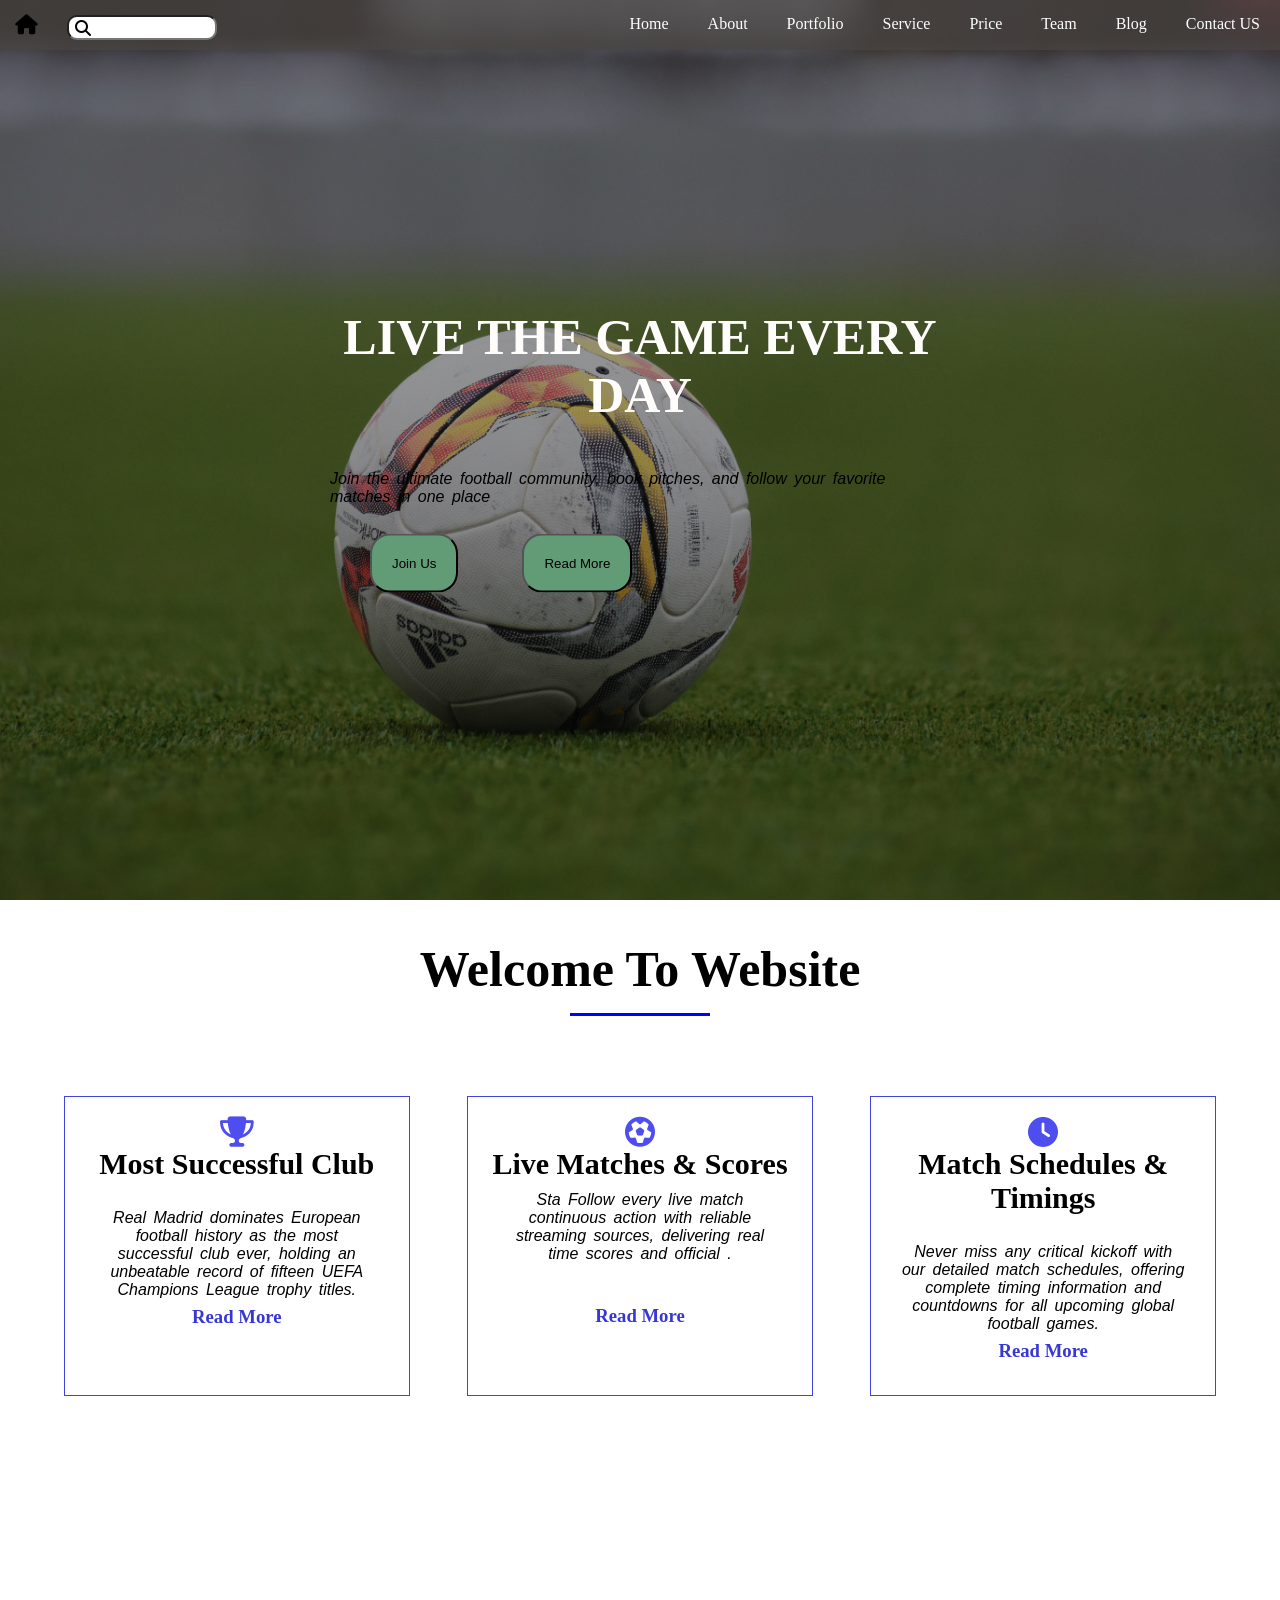
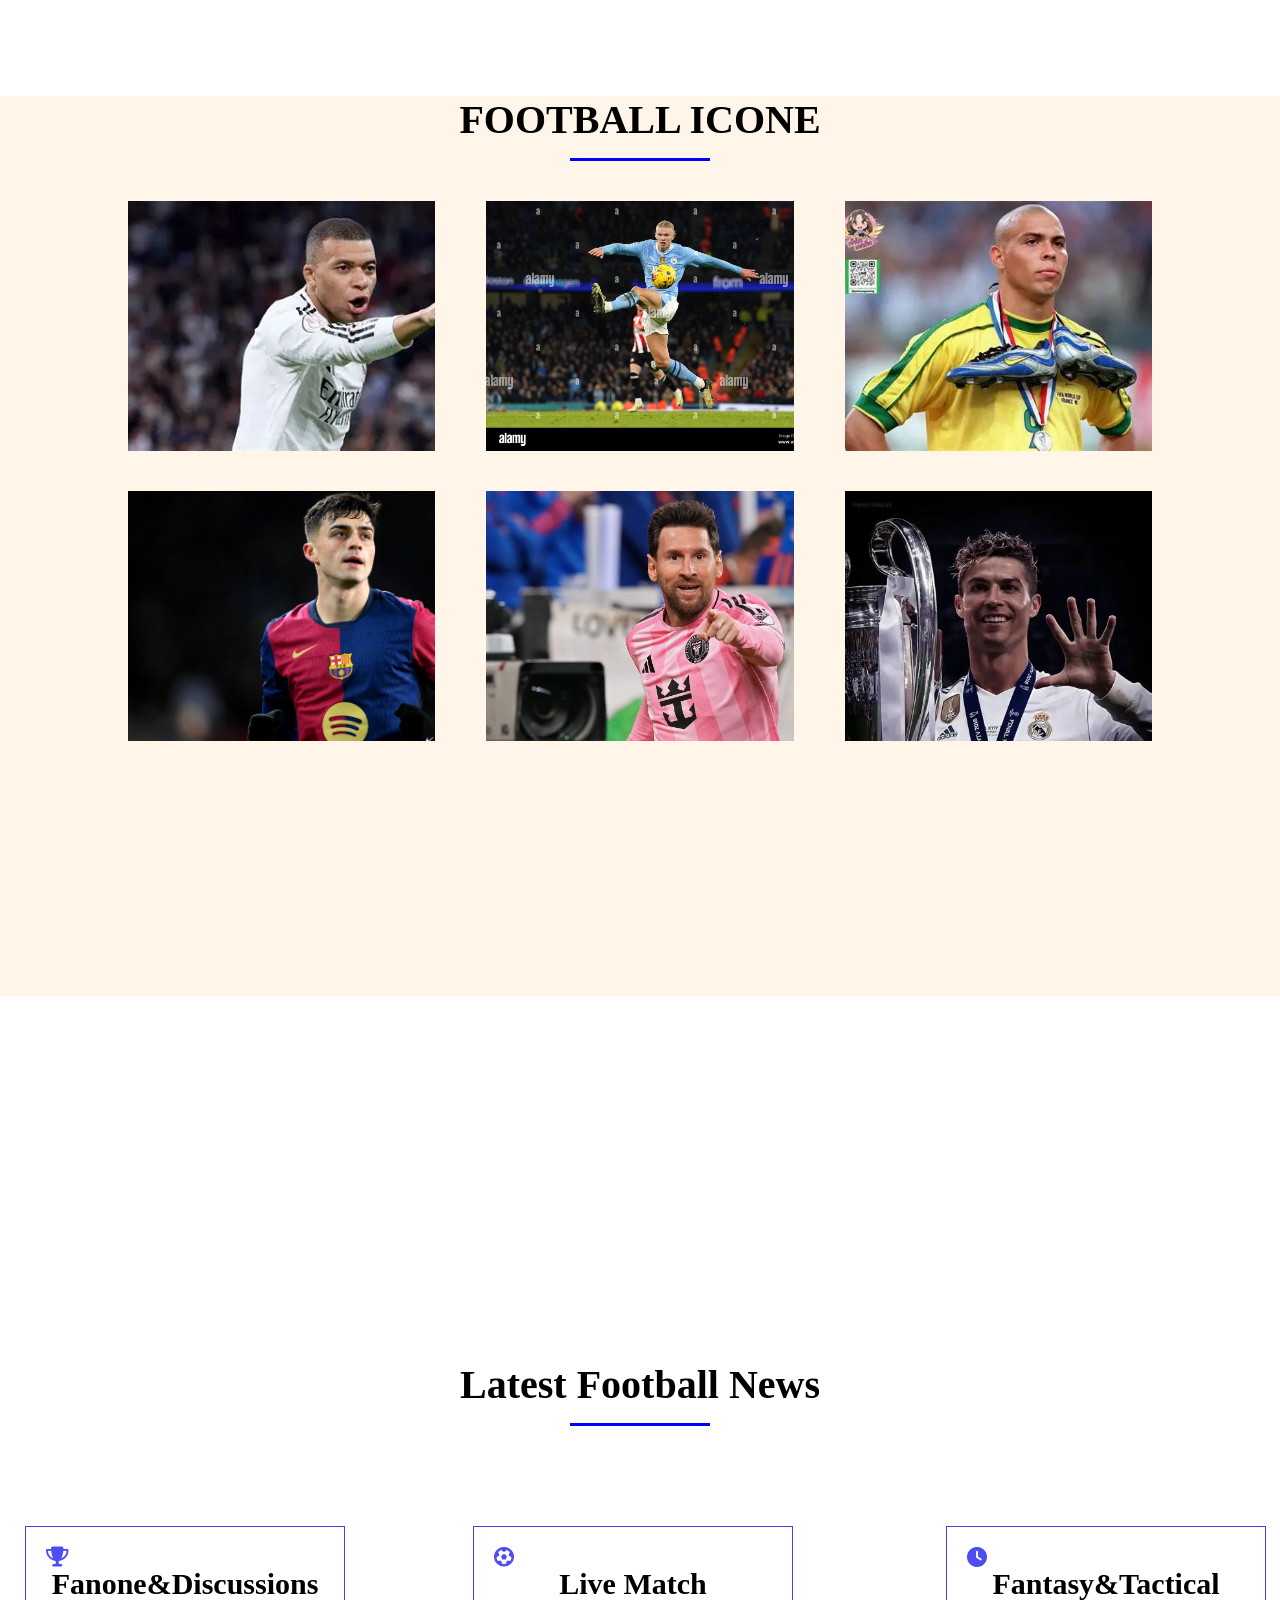
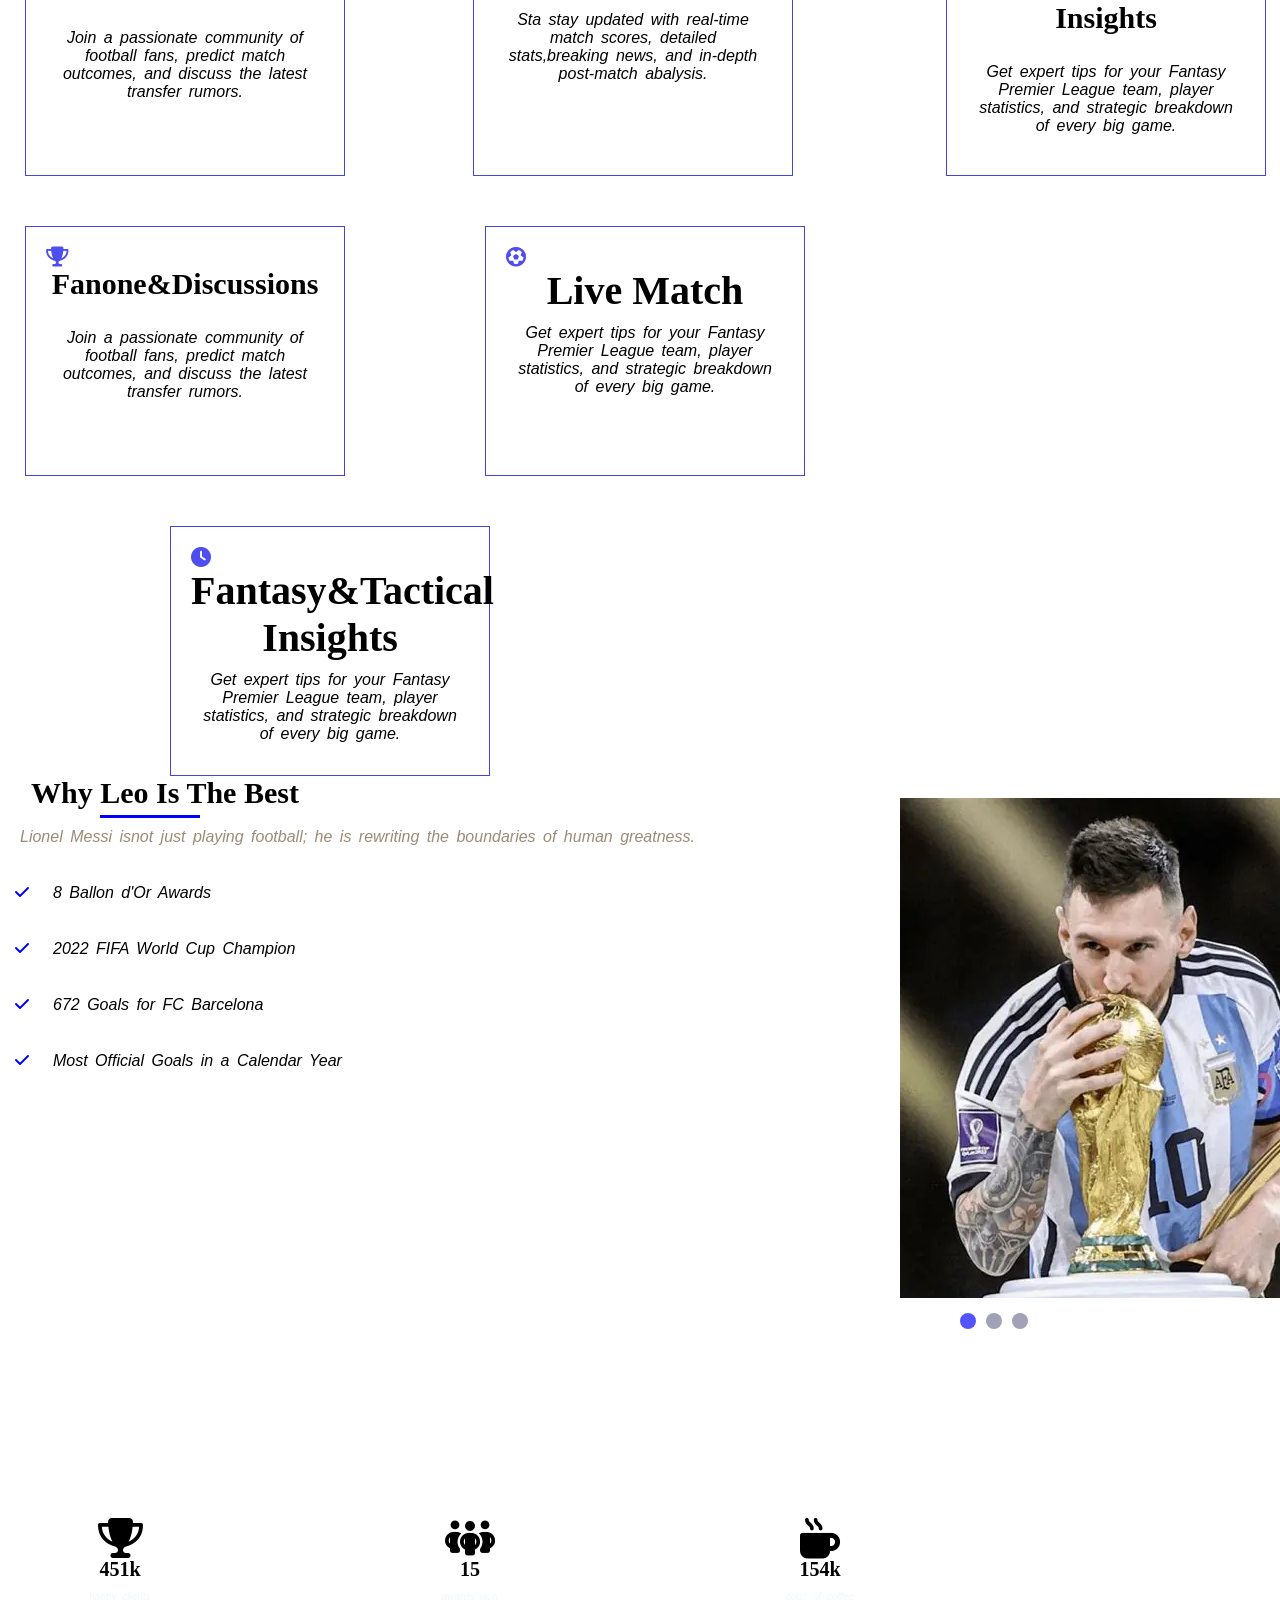
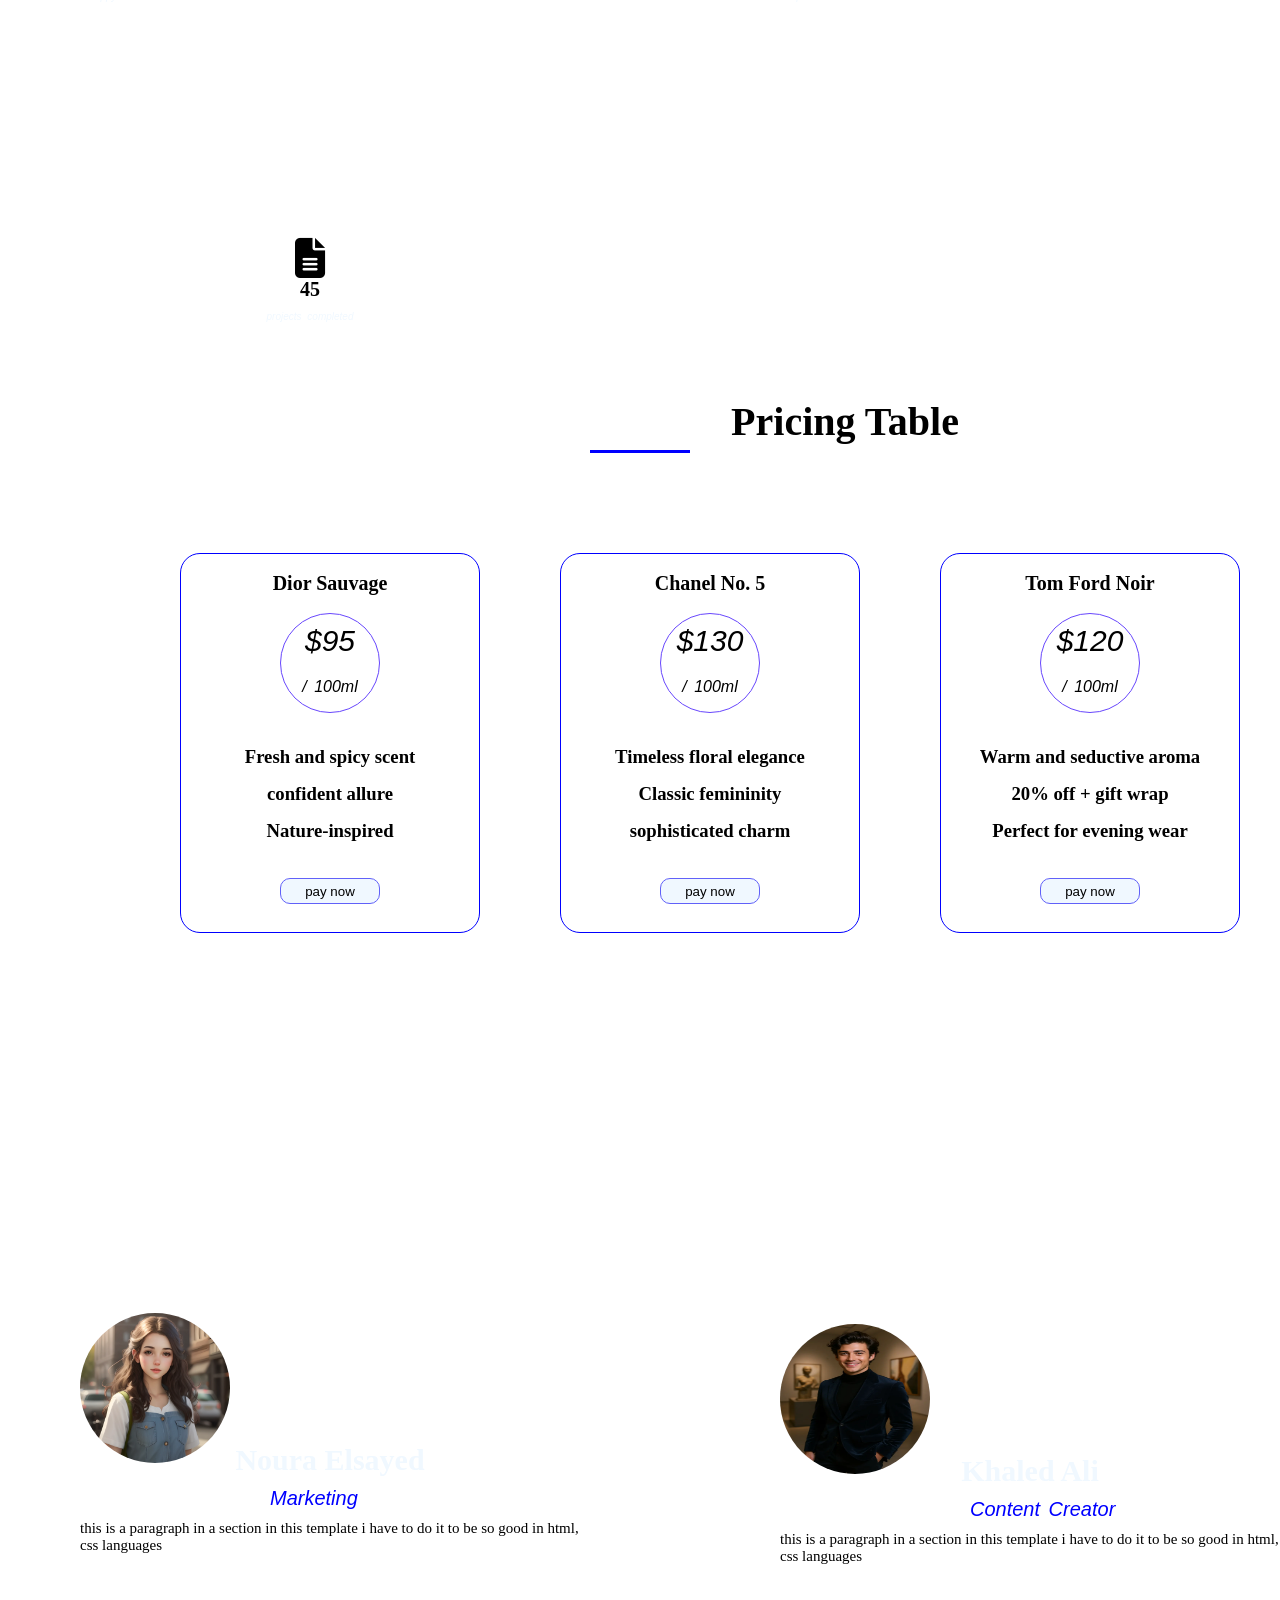
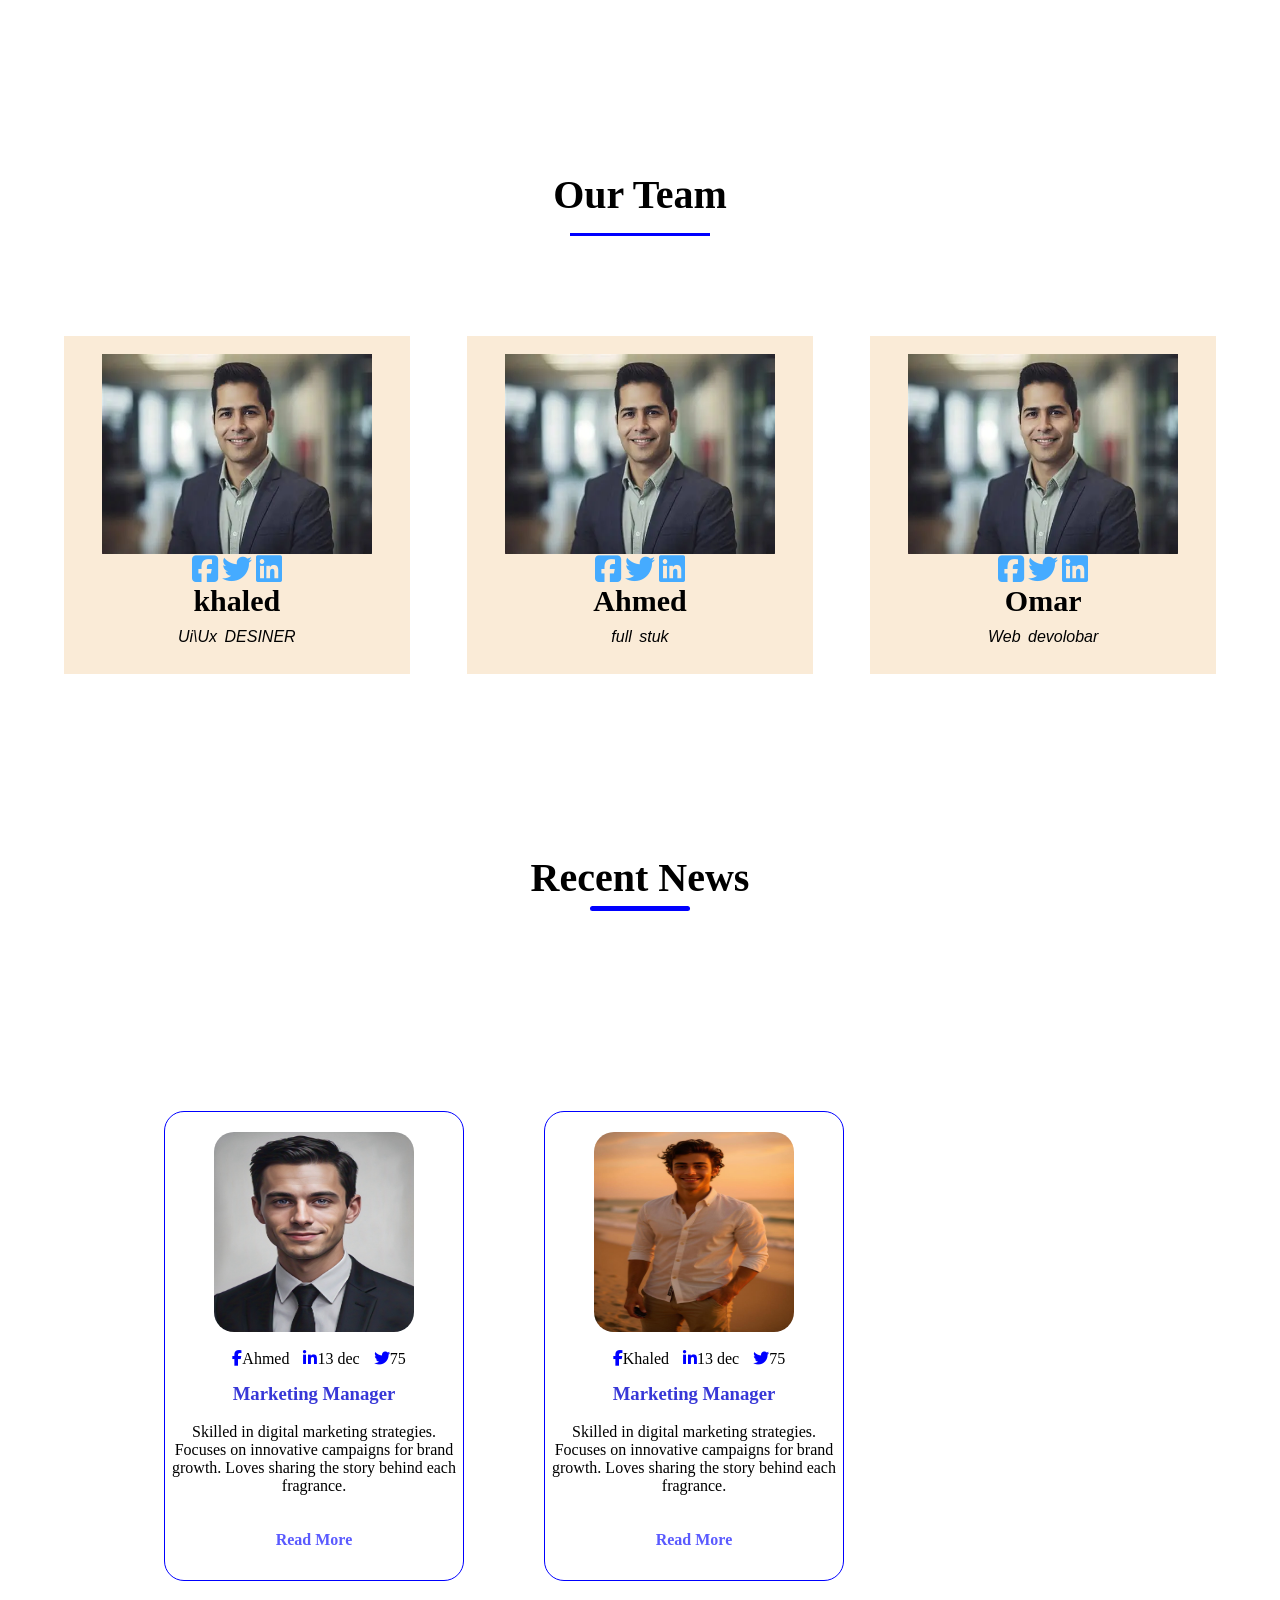
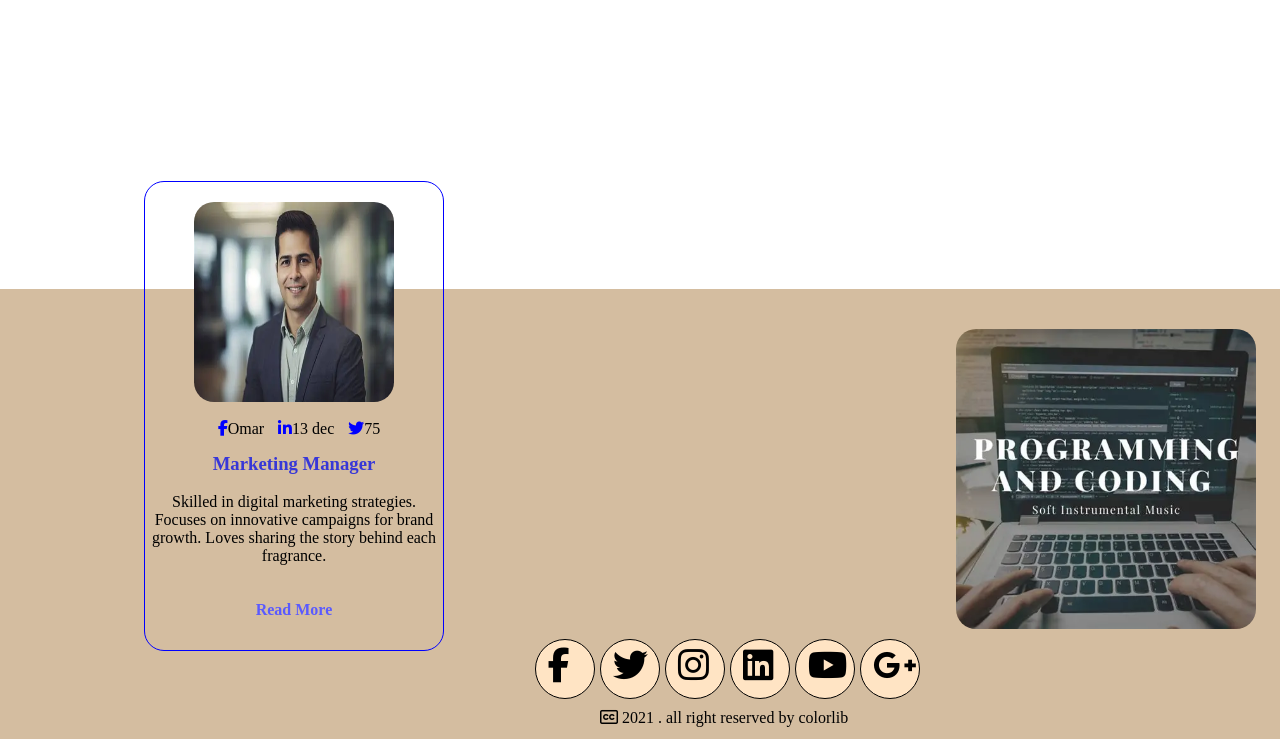
<file: index.html>
<html>
<head>
<title>project1</title>
<link rel="stylesheet" href="css/style.css">
<link rel="stylesheet" href="css/all.css">
<meta charset="UTF-8">
</head>
<body>
<div class="main-sec">
      <div class="main-overlay">
      </div><!-- overlay -->
<div class="title-main-sec">
  <h2 class="head1-main" >LIVE THE GAME EVERY DAY</h2>
  <br><br>
  <p>Join the ultimate football community, book pitches, and follow your favorite matches in one place</p>
  <br>
  <button class="btn1">Join Us </button> 
  <button class="btn1" id="Btn" > Read More</button>
</div><!-- title-main-sec -->
<div class="header">
  <div class="main-icone">
    <i class="fa-solid fa-house"  id="home"></i>
     <i class="fa-solid fa-magnifying-glass"   id="search" ></i>
      <input type="text">  
   </div><!-- main-icone -->
<div class="link">
<ul class="list">
      <li> <a href="">Home</a>  </li>
      <li> <a href="">About</a> </li>
      <li> <a href="">Portfolio</a> </li>
      <li> <a href="">Service</a> </li>
      <li> <a href="">Price</a> </li>
      <li> <a href="">Team</a> </li>
      <li class="blog-btn"> <a href="">Blog</a>
     <div class="blog-list">
      <ul class="blog">
        <li> <a href="" class="a1">Seents History</a >
        </li>
        <li>
          <a href="" class="a2">ingerdients</a >
        </li>
        <li>
          <a href="" class="a3"> Celebrity</a >
        </li>
      </ul>
    </div><!-- blog-list -->
       </li>
      <li> <a href="">Contact US</a> </li>
 </ul>
 </div><!-- link -->
 </div><!-- header -->
 </div><!-- main-sec-->
  <!-- /////////////////////////////////////////////////////// -->
 <h2 class="head-sec2">Welcome to website</h2>
 <div class="line"></div>
<div class="sec2">
 <div class="contenar-sec2">
    <div class="parent-sec2">
  <div class="cont-sec2">
      <div class="icone-sec2">
 <i class="fa-solid fa-trophy"></i>
      </div><!-- icone-sec2 -->
      <div class="part1-titel-sec2">
  <h2 class="part1-title">
  Most Successful Club
 </h2>
      </div><!-- part1-titlel-sec2 -->
      <br>
 <div class="info-sec2">
 <p>Real Madrid dominates European football history as the most successful club ever, holding an unbeatable record of fifteen UEFA Champions League trophy titles.</p>
 <h3>Read More</h3>
 </div><!--info-sec2-->
 </div><!-- cont-sec2 -->
    <!-- \\\\\\\\\\\\\\\\\\\\\\\\\\\\\\\\\\\\\\\\\\\\\\\\\\\\\\ -->
  <div class="cont-sec2"   id="cont2-sec2" >
      <div class="icone-sec2">
  <i class="fa-solid fa-futbol"></i>
      </div><!-- icone-sec2 -->
      <div class="part1-titel-sec2">
  <h2 class="part1-title">
  Live Matches & Scores
  </h2>
      </div><!-- part1-titlel-sec2 -->
 <div class="info-sec2">
   <p>Sta
   Follow every live match continuous action with reliable streaming sources, delivering real time scores and official .
   </p>
   <h3 class="header-sec2-div2">Read More</h3>
  </div><!--info-sec2-->
   </div><!-- cont-sec2--> 
</div><!-- sec2 -->
  <!-- \\\\\\\\\\\\\\\\\\\\\\\\\\\\\\\\\\\\\\\\\\\\\\\\\\\\\\\ -->
   <div class="cont-sec2">
      <div class="icone-sec2">
     <i class="fa-solid fa-clock"></i>
      </div><!-- icone-sec2 -->
      <div class="part1-titel-sec2">
        <h2 class="part1-title">
  Match Schedules & Timings
  </h2>
      </div><!-- part1-titlel-sec2 -->
      <br>
  <div class="info-sec2">
    <p>Never miss any critical kickoff with our detailed match schedules, offering complete timing information and countdowns for all upcoming global football games.</p>
  <h3>Read More</h3>
  </div><!--info-sec2-->
  </div><!-- cont-sec2 -->
</div><!-- contenar-sec2 -->
 <!-- \\\\\\\\\\\\\\\\\\\\\\\\\\\\\\\\\\\\\\\\\\\\\\\\\\\\\\\\\\\\\\\\\\\\\\\\ -->
<div class="contenar-sec3">
     <h2>FOOTBALL ICONE</h2>
     <div class="line">
     </div>
   <div class="perant-sec3">
      <div class="cont1-sec3">
           <div class="img1-sec3">
              <div class="cont">
               <div class="img1-overlay">
                </div><!-- overlay -->
              <h3 class="h-sec3">Mbappe</h3>
              <p class="p-sec3">Speed</p>
               <i class="fa-regular fa-futbol" id="icone-sec3"  ></i>
               <i class="fa-solid fa-bullseye"  id="icone-sec3" ></i>
               </div><!-- cont -->
           </div><!-- img1-sec3 -->
           <div class="img2-sec3">
             <div class="cont">
              <div class="img2-overlay">
      </div><!-- overlay -->
              <h3 class="h-sec3">Halland</h3>
              <p class="p-sec3">Strenght</p>
              <i class="fa-regular fa-futbol"  id="icone-sec3"></i>
              <i class="fa-solid fa-bullseye"  id="icone-sec3"></i>
             </div><!-- cont -->
           </div><!-- img2-sec3 -->
           <div class="img3-sec3">
             <div class="cont">
              <div class="img2-overlay">
      </div><!-- overlay -->
            <h3 class="h-sec3">R9</h3>
            <p class="p-sec3">finisher</p>
            <i class="fa-regular fa-futbol"  id="icone-sec3"></i>
            <i class="fa-solid fa-bullseye"     id="icone-sec3"></i>
            </div><!-- cont -->
           </div><!-- img3-sec3 -->
      </div><!-- cont1-sec3 -->
      <div class="cont2-sec3">
      </div><!-- cont2-sec3 -->
    <div class="perant2-sec3">
      <div class="cont2-sec3">
           <div class="img4-sec3">
              <div class="cont">
               <div class="img4-overlay">
                </div><!-- overlay -->
              <h3 class="h-sec3">pedri</h3>
              <p class="p-sec3">magic</p>
               <i class="fa-regular fa-futbol" id="icone2-sec3"  ></i>
               <i class="fa-solid fa-bullseye"  id="icone2-sec3" ></i>
               </div><!-- cont -->
           </div><!-- img4-sec3 -->
           <div class="img5-sec3">
             <div class="cont">
              <div class="img5-overlay">
      </div><!-- overlay -->
              <h3 class="h-sec3">messi</h3>
              <p class="p-sec3">Best</p>
              <i class="fa-regular fa-futbol"  id="icone2-sec3"></i>
              <i class="fa-solid fa-bullseye"  id="icone2-sec3"></i>
             </div><!-- cont -->
           </div><!-- img5-sec3 -->
           <div class="img6-sec3">
             <div class="cont">
              <div class="img5-overlay">
      </div><!-- overlay -->
            <h3 class="h-sec3">CR7</h3>
            <p class="p-sec3">finisher</p>
            <i class="fa-regular fa-futbol"  id="icone2-sec3"></i>
            <i class="fa-solid fa-bullseye"   id="icone2-sec3"  ></i>
            </div><!-- cont -->
           </div><!-- img3-sec3 -->
      </div><!-- cont2-sec3 -->
   </div><!-- perant2-sec3 -->
</div> <!-- contenar-sec3 --> 
  <!-- ///////////////////////////////////////////////////////////////////// -->
  <div class="sec4">
<div class="contenar-sec4">
   <h2 class="head-sec4">
  Latest Football News
   </h2>
   <div class="line"></div>
  <div class="parent-sec4">
  <div class="cont-sec4">
      <div class="icone-sec4">
      <i class="fa-solid fa-trophy"></i>
      </div><!-- icone-sec4-->
      <div class="part1-titel-sec4">
     <h2 class="part1-title -sec4">
       fanone&discussions
    </h2>
      </div><!-- part1-titlel-sec4 -->
      <br>
    <div class="info-sec4">
     <p>Join a passionate community of football fans, predict match outcomes, and discuss the latest transfer rumors.</p>
      </div><!--info-sec4-->
</div><!-- cont-sec4 -->
     <!-- \\\\\\\\\\\\\\\\\\\\\\\\\\\\\\\\\\\\\\\\\\\\\\\\\\\\\\ -->
<div class="sec4">
     <div class="cont-sec4"   id="cont2-sec4" >
         <div class="icone-sec4">
     <i class="fa-solid fa-futbol"></i>
       </div><!-- icone-sec4 -->
        <div class="part1-titel-sec4">
    <h2 class="part1-title">
    Live match
     </h2>
      </div><!-- part1-titlel-sec4 -->
   <div class="info-sec4">
    <p>Sta
    stay updated with real-time match scores, detailed stats,breaking news, and in-depth post-match abalysis. 
    </p>
    </div><!--info-sec4-->
     </div><!-- cont-sec4-->  
    <div class="cont-sec4">
      <div class="icone-sec4">
     <i class="fa-solid fa-clock"></i>
      </div><!-- icone-sec4 -->
      <div class="part1-titel-sec4">
        <h2 class="part1-title">
         fantasy&tactical insights
       </h2>
      </div><!-- part1-titlel-sec4 -->
      <br>
      <div class="info-sec4"> <p>Get expert tips for your Fantasy Premier League team, player statistics, and strategic breakdown of every big game.</p>
      </div><!-- cont-sec4 -->     
     </div><!-- contenar-sec4 -->
   <!-- /////////////////////////////////////////////////////////////////////////////////////////// -->
   <div class="coontenar2-sec4">
    <div class="parent2-sec4">
  <div class="cont2-sec4">
      <div class="icone2-sec4">
      <i class="fa-solid fa-trophy"></i>
      </div><!-- icone2-sec4-->
      <div class="part2-titel-sec4">
     <h2 class="part2-title-sec4">
       fanone&discussions
    </h2>
      </div><!-- part2-titlel-sec4 -->
      <br>
    <div class="info2-sec4">
     <p>Join a passionate community of football fans, predict match outcomes, and discuss the latest transfer rumors.</p>
      </div><!--info2-sec4-->
     </div><!-- cont2-sec4-->
    <div class="cont3-sec4">
        <div class="icone3-sec4">
          <i class="fa-solid fa-futbol"></i>
        </div>
        <div class="part3-title-sec4">
         <h2>  Live match</h2>
        </div>
            <div class="info3-sec4">
             <p>Get expert tips for your Fantasy Premier League team, player statistics, and strategic breakdown of every big game.</p>
             </div>
    </div>
     </div><!-- contenar2-sec4 -->
  <div class="cont4-sec4">
     <div class="icone4-sec4">
    <i class="fa-solid fa-clock"></i>
     </div>
   <div class="part4-title-sec4">
     <h2>  fantasy&tactical insights</h2>
   </div>
   <div class="info4-sec4">
       <p>Get expert tips for your Fantasy Premier League team, player statistics, and strategic breakdown of every big game.</p>
   </div>
  </div>   
</div>   <!-- sec4 --> 
<br><br><br><br><br><br>
  <!-- ///////////////////////////////////////////////////////////////// -->
<div class="sce5">
  <div class="contenar-sec5">
    <h2 class="head-sec5">Why leo is the best</h2>
    <div class="line5">
   </div>
    <div class="cont-sec5">
     <p class="p5">
      Lionel Messi isnot just playing football; he is rewriting the boundaries of human greatness.
    </p>
    <br><br>
      <i class="fa-solid fa-check"></i> <p> 8 Ballon d'Or Awards</p> <br><br>
      <i class="fa-solid fa-check"></i>  <p>2022 FIFA World Cup Champion</p><br><br>
      <i class="fa-solid fa-check"></i> <p>672 Goals for FC Barcelona</p><br><br>
       <i class="fa-solid fa-check"></i> <p>Most Official Goals in a Calendar Year</p><br><br>
      <div class="img-sec5">
       </div>
       <div class="c"   id="c1"></div>
       <div class="c"   id="c2"></div>
       <div class="c"   id="c3"></div>
       </div><!-- cont-sec5 -->
      </div><!-- contenar-sec5 -->
 </div><!-- sec5 -->
 <!-- ///////////////////////////////////////////////////////////////////////////// -->
  <div class="sec6">
    <div class="contenar-sec6">
        <div class="cont1-sec6">
       <div class="icone1-sec6">
         <i class="fa-solid fa-trophy"></i>
         </div><!-- icone1-sec6 -->
   <div class="cont-sec6">    
      <h2 class="h6">451k</h2>
      <p class="p6">happy clients</p>
      </div>  <!-- cont-sec6 -->
</div> <!-- cont-sec6 -->
<!-- ///////////////////////////////////////// -->
<div class="cont2-sec6">
      <div class="icone2-sec6">
          <i class="fa-solid fa-people-group"></i>   
      </div><!-- icone2-sec6 -->
    <div class="cont-sec6"> 
       <h2 class="h6">15</h2>
       <p class="p6">awards won</p>
     </div>  <!-- cont-sec6 -->
 </div> <!-- cont-sec6 -->
 <!-- //////////////////////////////////////// -->
<div class="cont3-sec6">
      <div class="icone3-sec6">
         <i class="fa-solid fa-mug-hot"></i>
      </div>
   <div class="cont-sec6"> 
      <h2 class="h6">154k</h2>
      <p class="p6">cups of coffee</p>
    </div>  <!-- cont-sec6 -->
 </div> <!-- cont-sec6 -->
    <!-- ////////////////////////////////////////////////// -->
 <div class="cont4-sec6">
      <div class="icone4-sec6">
         <i class="fa-solid fa-file-lines"></i>
       </div><!-- icone4-sec6 -->
    <div class="cont-sec6"> 
       <h2 class="h6">45</h2>
       <p class="p6">projects completed</p>
    </div>  <!-- cont-sec6 -->
   </div><!-- contenar-sec6 -->
  </div><!-- sec6 -->
 <!-- /////////////////////////////////////////////////////// -->
   <div class="sec7">
      <h2 class="h7">pricing table</h2>
      <div class="line7"></div>
  <div class="cont-sec7">
    <br>
       <h2 class="h-7">Dior Sauvage</h2>
       <br>
       <div class="price">
         <p class="p7">$95</p>
         <p>/ 100ml</p>
       </div><!-- price -->
       <br><br>
    <div class="info1-sec7">
      <h3>Fresh and spicy scent</h3>
      <br>
      <h3>confident allure</h3>
      <br>
      <h3>Nature-inspired</h3>
      <br><br>
    <button class="btn7">pay now</button>
    </div><!-- info1-sec7 -->   
  </div><!-- cont-sec7 -->
<!-- ///////////////////////////////////////////////////// -->
 <div class="cont2-sec7">
    <br>
       <h2 class="h-7">Chanel No. 5</h2>
       <br>
       <div class="price">
         <p class="p7">$130</p>
         <p>/ 100ml</p>
       </div><!-- price -->
       <br><br>
    <div class="info1-sec7">
      <h3>Timeless floral elegance</h3>
      <br>
      <h3>Classic femininity</h3>
      <br>
      <h3>sophisticated charm</h3>
      <br><br>
    <button class="btn7">pay now</button>
    </div><!-- info1-sec7 -->   
  </div><!-- cont2-sec7 -->
<!-- ////////////////////////////////////////////////////////////////////// -->
 <div class="cont3-sec7">
    <br>
       <h2 class="h-7">Tom Ford Noir</h2>
       <br>
       <div class="price">
         <p class="p7">$120</p>
         <p>/ 100ml</p>
       </div><!-- price -->
       <br><br>
    <div class="info1-sec7">
      <h3>Warm and seductive aroma</h3>
      <br>
      <h3>20% off + gift wrap</h3>
      <br>
      <h3>Perfect for evening wear</h3>
      <br><br>
    <button class="btn7">pay now</button>
    </div><!-- info1-sec7 -->   
  </div><!-- cont3-sec7 -->
</div><!-- sec7 -->
<!-- //////////////////////////////////////////// -->
 <div class="sec8">
    <div class="info1-sec8">
       <div class="img-sec8">
       <img src="image/photo.webp" alt="" width="150px" height="150px">
      </div>
       <h2 class="h8">Noura elsayed</h2>
       <p class="p8">Marketing</p>
       <span class="span8">this is a paragraph in a section in this template i have to do it to be so good in html, css languages</span> 
      <!-- //////////////////////////////////////////////////////// -->
       <div class="info2-sec8">
       <div class="img-sec8">
       <img src="image/photo.png" alt="" width="150px" height="150px">
      </div>
       <h2 class="h8">Khaled Ali</h2>
       <p class="p8">Content Creator</p>
       <span class="span8">this is a paragraph in a section in this template i have to do it to be so good in html, css languages</span> 
    </div><!-- info2-sec8 -->  
 </div><!-- sec8 -->
 <br>
<!-- ///////////////////////////////////////////////////// -->
<div class="sec9">
  <h2 class="head-sec9">Our Team</h2>
  <div class="line"></div>
<div class="contenar-sec9">
  <div class="perant-sec9">
    <div class="info-sec9">
      <div class="img-sec9">
       <img src="image/1.webp" alt=""  height="200px" width="200px">
       <div class="icone-sec9">
        <a href=""><i class="fa-brands fa-square-facebook" ></i></a>
       <a href=""> <i class="fa-brands fa-twitter"  ></i></a>
        <a href=""><i class="fa-brands fa-linkedin"  ></i></a>
      </div><!-- icone-sec9 -->
      </div><!-- img-sec9 --> 
      <div class="cont-sec9">
         <h5 class="head-cont-sec9">khaled</h5>
         <p class="paragraph-cont-sec9">Ui\Ux DESINER</p>
      </div><!-- cont-sec9 -->    
    </div><!-- info-sec9 -->
    <div class="info-sec9 info2-sec9 ">
      
      <div class="img-sec9">
       <img src="image/1.webp" alt=""  height="200px" width="200px">
        <div class="icone-sec9">
        <a href=""><i class="fa-brands fa-square-facebook"></i></a>
       <a href=""> <i class="fa-brands fa-twitter"   ></i></a>
        <a href=""><i class="fa-brands fa-linkedin" ></i></a>
      </div><!-- icone-sec9 -->
      </div><!-- img-sec9 --> 
      <div class="cont-sec9">
         <h5 class="head-cont-sec9">Ahmed</h5>
         <p class="paragraph-cont-sec9">full stuk</p>
      </div><!-- cont-sec9 -->    
    </div><!-- info-sec9 -->
    <div class="info-sec9">
      <div class="img-sec9">
       <img src="image/1.webp" alt=""  height="200px" width="200px">
        <div class="icone-sec9">
       <a href=""> <i class="fa-brands fa-square-facebook" ></i></a>
       <a href=""> <i class="fa-brands fa-twitter" ></i></a>
        <a href=""><i class="fa-brands fa-linkedin"></i></a>
      </div><!-- icone-sec9 -->
      </div><!-- img-sec9 --> 
      <div class="cont-sec9">
         <h5 class="head-cont-sec9">Omar</h5>
         <p class="paragraph-cont-sec9">Web devolobar</p>
      </div><!-- cont-sec9 -->    
    </div><!-- info-sec9 -->
  </div> <!-- perant-sec9 -->
</div><!-- conteanar-sec9 -->
</div><!-- sec9 -->
 <!-- ////////////////////////////////////////////////////// -->
  <br>
 <div class="sec10">
  <div class="head-sec10">
     <h2>recent news</h2>
  </div><!-- head-sec10 -->
  <div class="line10"></div>
    <div class="cont1-sec10">
         <div class="img1-sec10">
          <img src="image/3.jpeg" alt="" width="200px" height="200px">
         </div><!-- img1-sec10 -->
         <br>
        <div class="info1-sec10">
          <i class="fa-brands fa-facebook-f"></i>Ahmed
          <i class="fa-brands fa-linkedin-in"></i>13 dec
          <i class="fa-brands fa-twitter"></i>75
         <br><br>
         <h3>Marketing Manager</h3>
         <br>
         <span>Skilled in digital marketing strategies. Focuses on innovative campaigns for brand growth. Loves sharing the story behind each fragrance.</span>
        <br><br><br>
         <h4>Read More</h4>
        </div><!-- info1-sec10 -->         
   </div><!-- cont1-sec10 -->
      <div class="cont2-sec10">
         <div class="img1-sec10">
          <img src="image/2.png" alt="" width="200px" height="200px">
         </div><!-- img1-sec10 -->
         <br>
        <div class="info1-sec10">
          <i class="fa-brands fa-facebook-f"></i>Khaled
          <i class="fa-brands fa-linkedin-in"></i>13 dec
          <i class="fa-brands fa-twitter"></i>75
         <br><br>
         <h3>Marketing Manager</h3>
         <br>
         <span>Skilled in digital marketing strategies. Focuses on innovative campaigns for brand growth. Loves sharing the story behind each fragrance.</span>
        <br><br><br>
         <h4>Read More</h4>
        </div><!-- info1-sec10 -->         
      </div><!-- cont2-sec10 -->
      <div class="cont3-sec10">
         <div class="img1-sec10">
          <img src="image/1.webp" alt="" width="200px" height="200px">
         </div><!-- img1-sec10 -->
         <br>
        <div class="info1-sec10">
          <i class="fa-brands fa-facebook-f"></i>Omar
          <i class="fa-brands fa-linkedin-in"></i>13 dec
          <i class="fa-brands fa-twitter"></i>75
         <br><br>
         <h3>Marketing Manager</h3>
         <br>
         <span>Skilled in digital marketing strategies. Focuses on innovative campaigns for brand growth. Loves sharing the story behind each fragrance.</span>
        <br><br><br>
         <h4>Read More</h4>
        </div><!-- info1-sec10 -->         
      </div><!-- cont2-sec10 -->
    </div><!-- contenar-sec11 -->
 </div><!-- sec10 -->
 <!-- \\\\\\\\\\\\\\\\\\\\\\\\\\\\\\\\\\\\\\\\\\\\\\\\\\\\\ -->
  <br><br>
  <div class="sec-11">
    <div class="img-sec11">
      <img src="image/sec11.webp" alt="" width="300px" height="300px">
   </div><!-- img-sec11 -->
   <div class="icone-sec11">
    <div><i class="fa-brands fa-facebook-f"></i></div>
    <div><i class="fa-brands fa-twitter"></i></div>
    <div><i class="fa-brands fa-instagram"></i></div>
    <div><i class="fa-brands fa-linkedin"></i></div>
    <div><i class="fa-brands fa-youtube"></i></div>
    <div><i class="fa-brands fa-google-plus-g"></i></div>
   </div><!-- icone-sec11 --> 
   <div class="info-sec11">
    <i class="fa-regular fa-closed-captioning"></i>
    <span> 2021 . all right reserved by colorlib</span>
   </div> 
   </div><!-- icone-sec11 --> 
</div><!-- sec11 -->
</body>
</html>
</file>
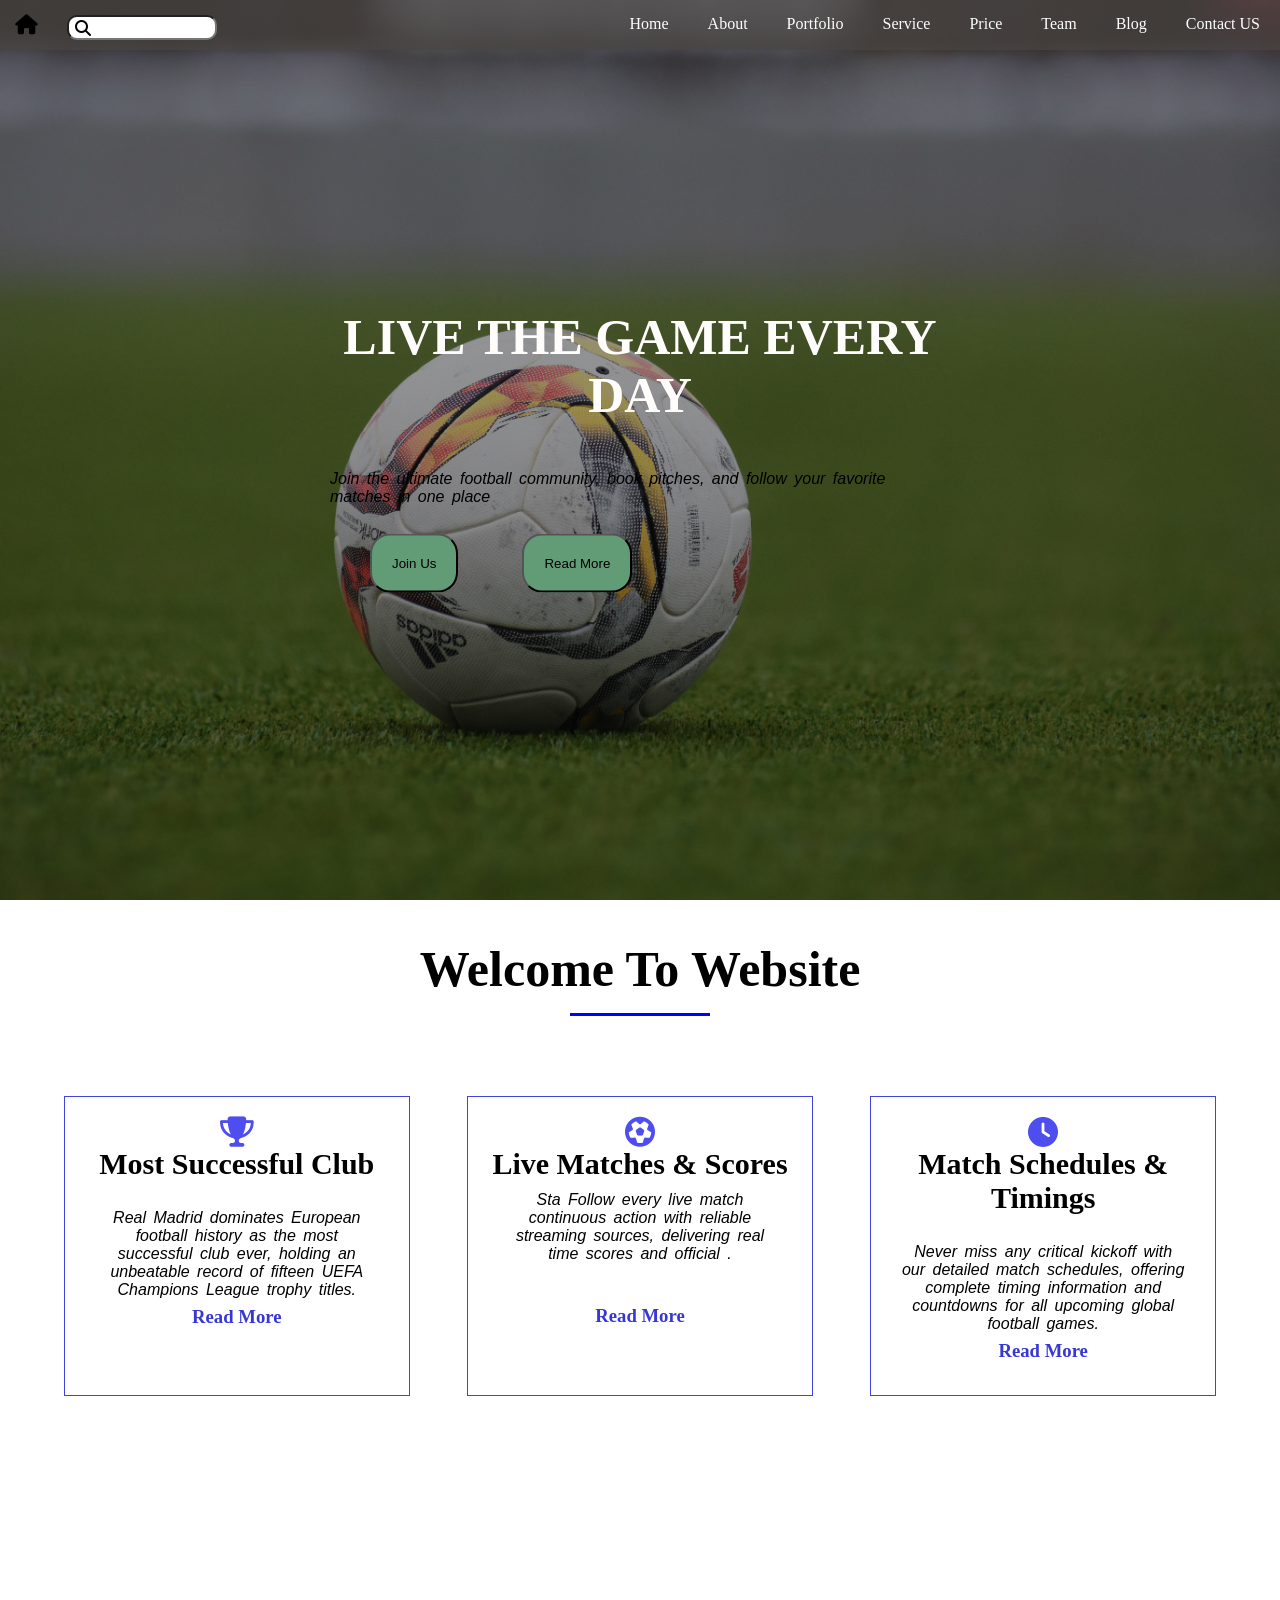
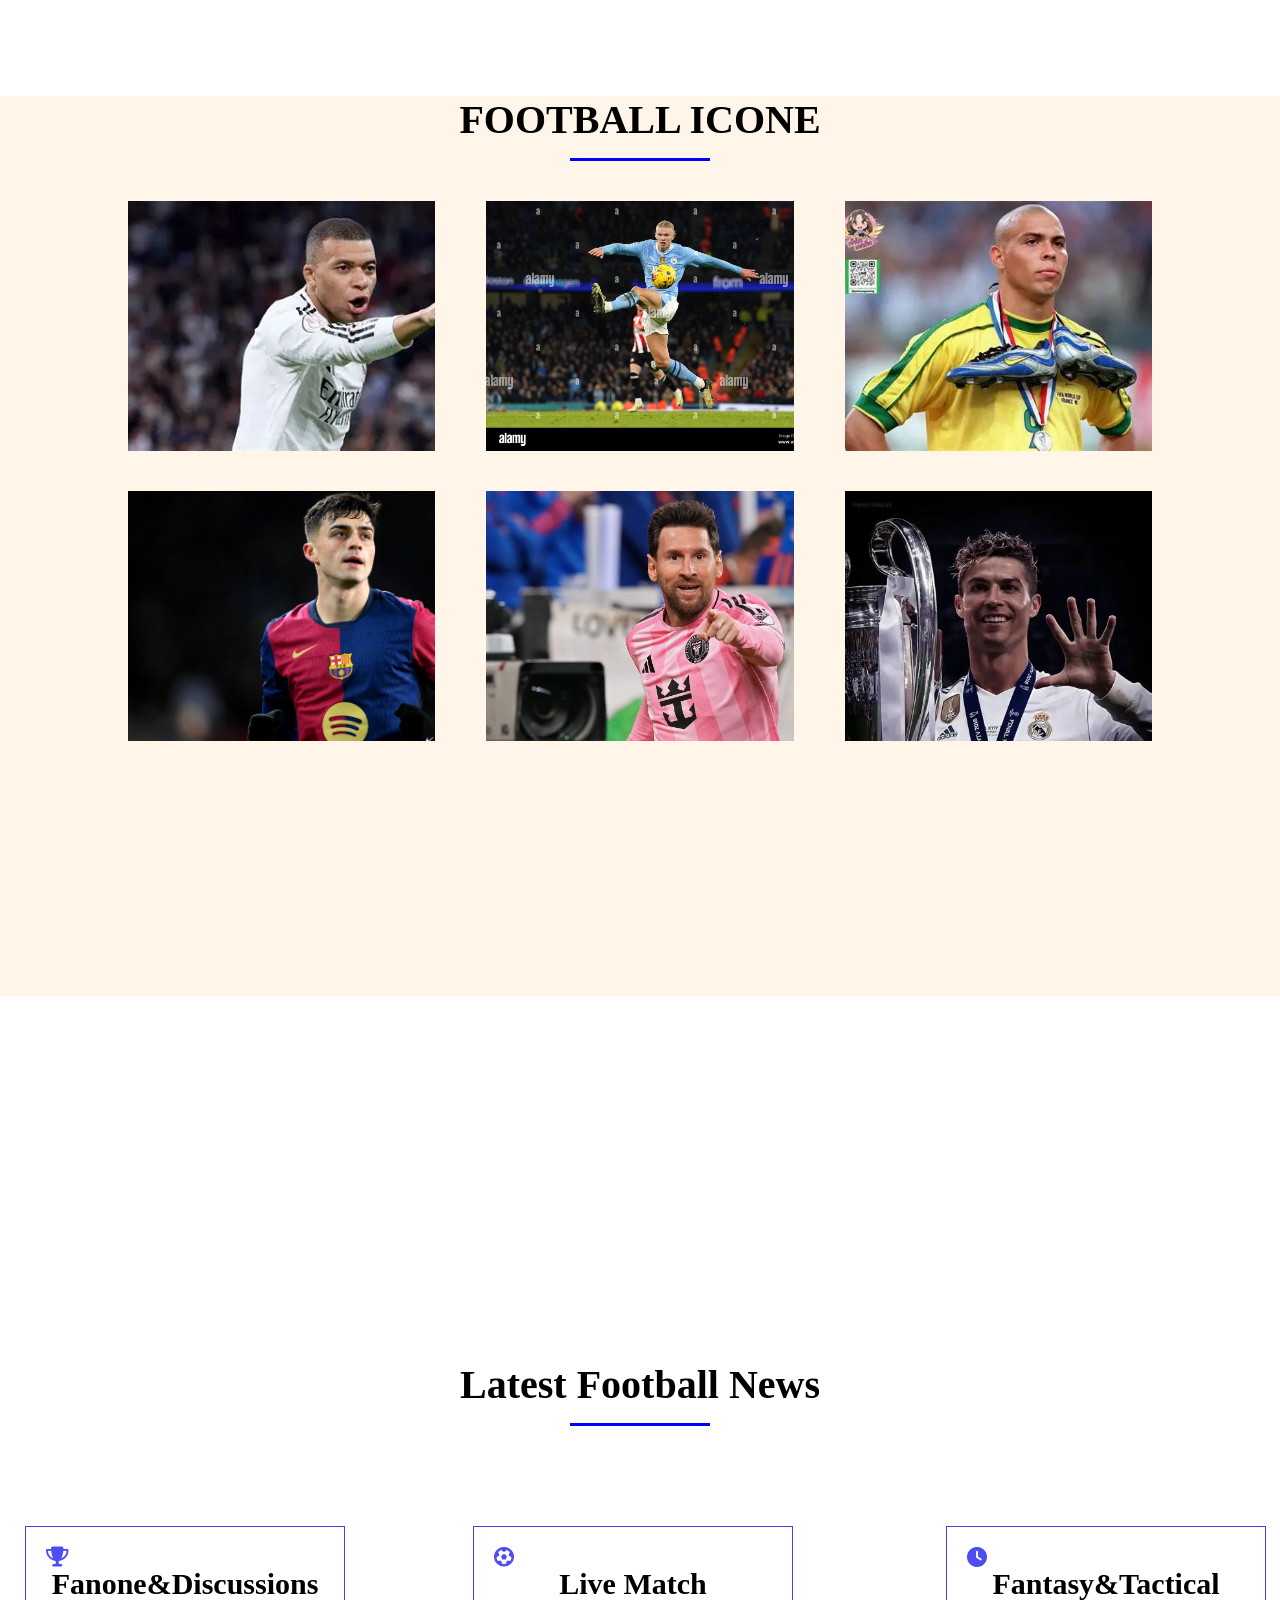
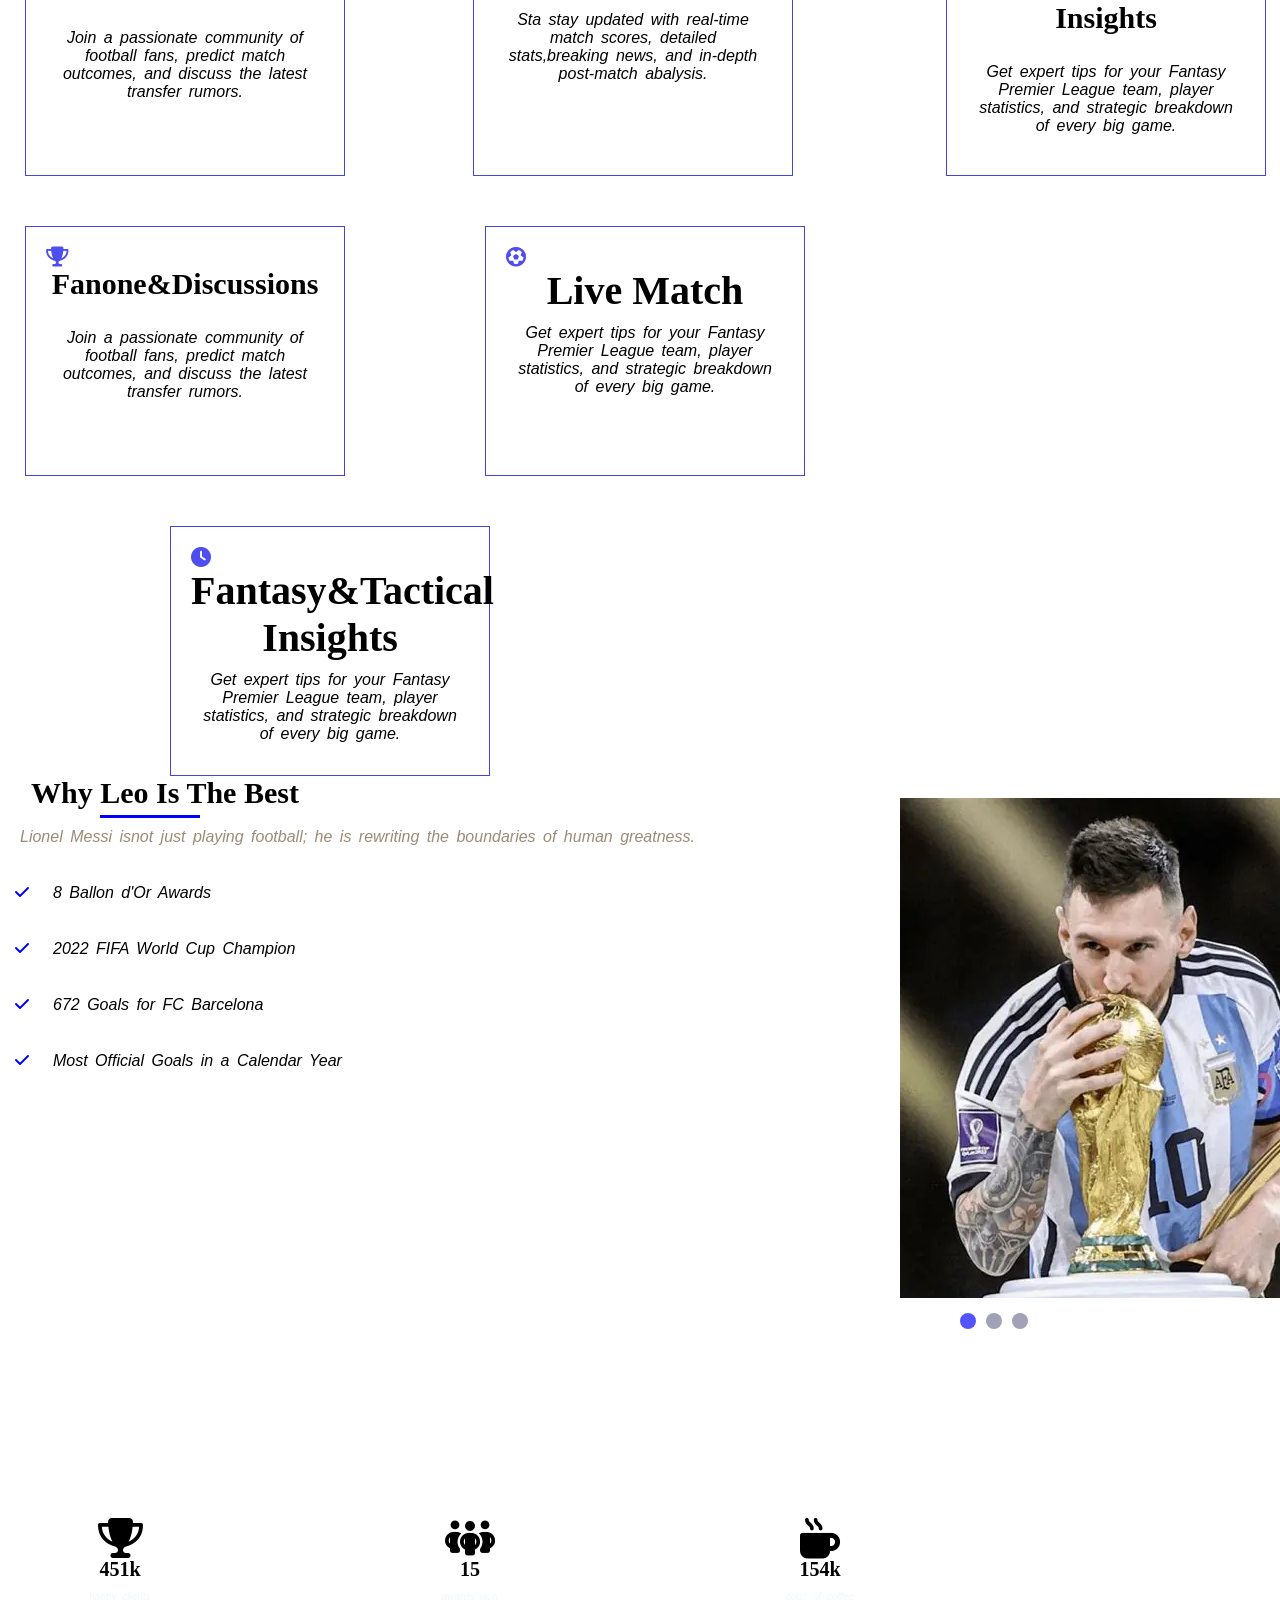
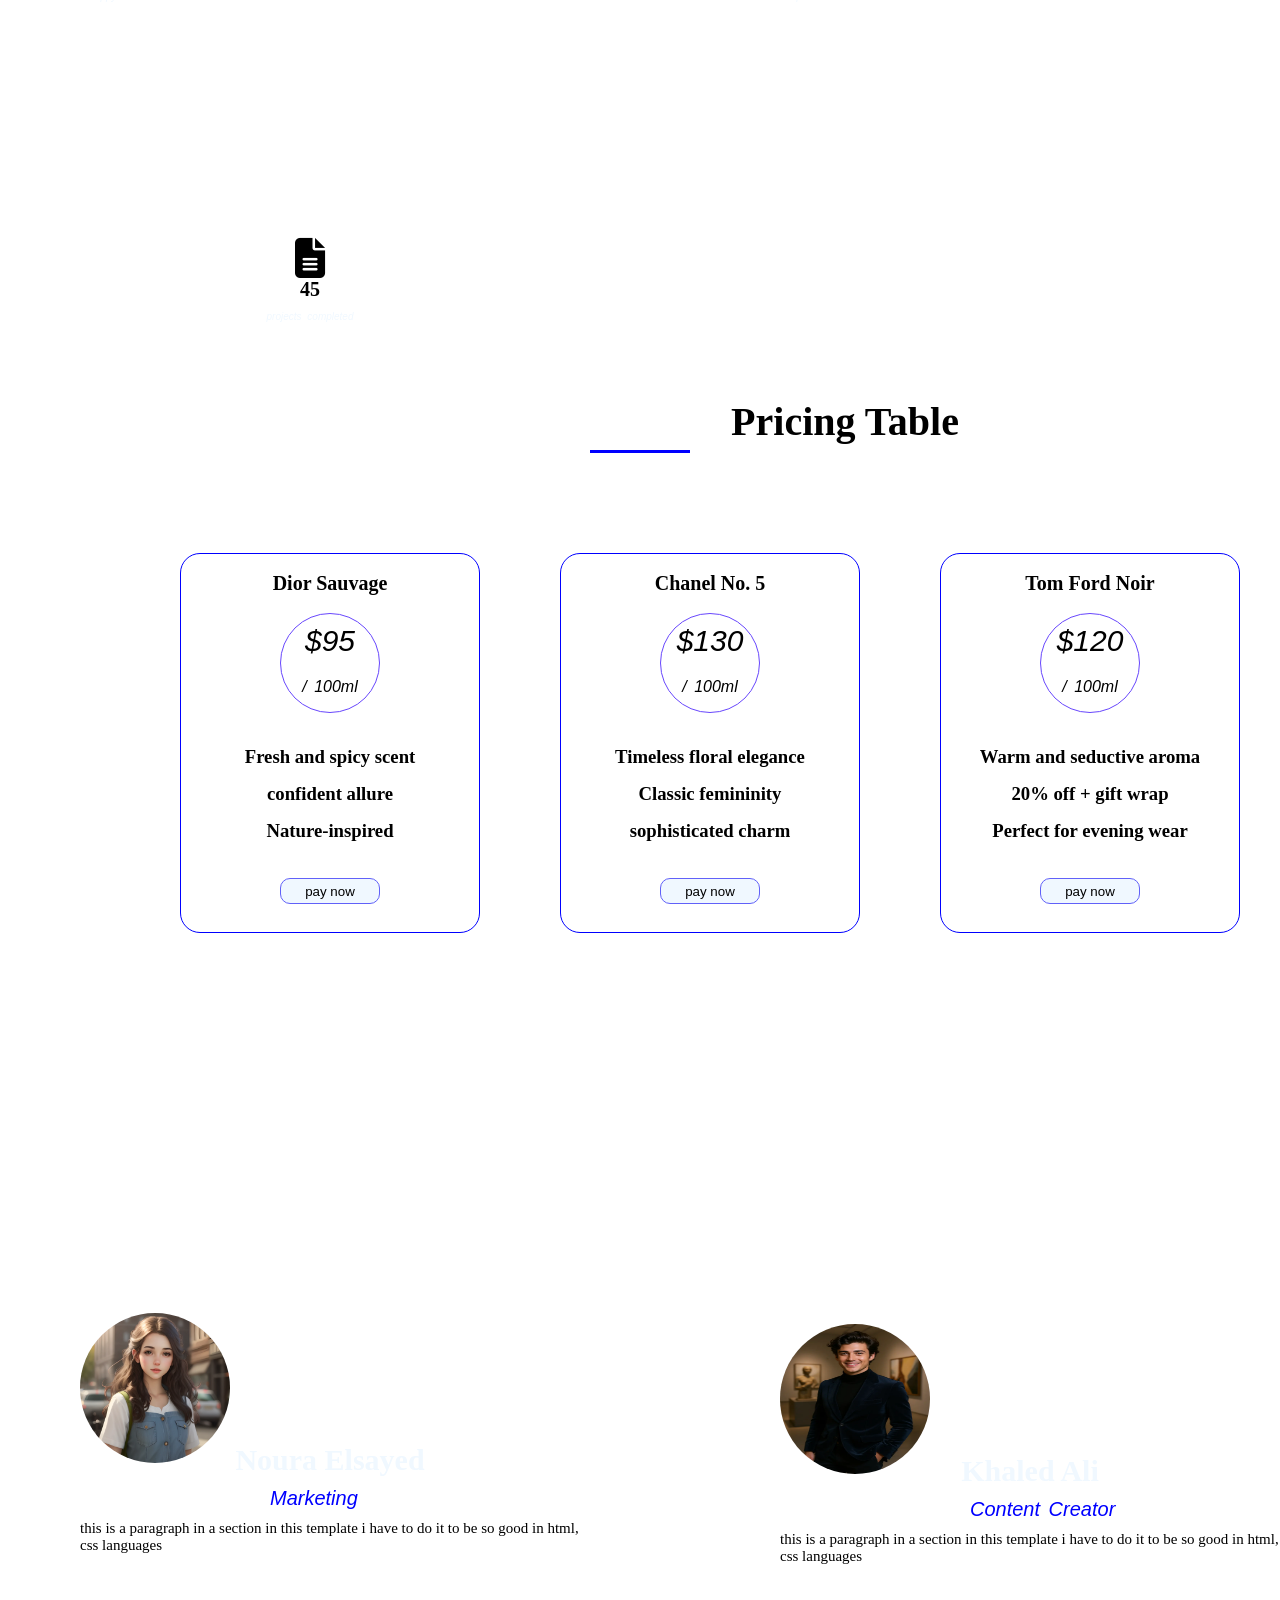
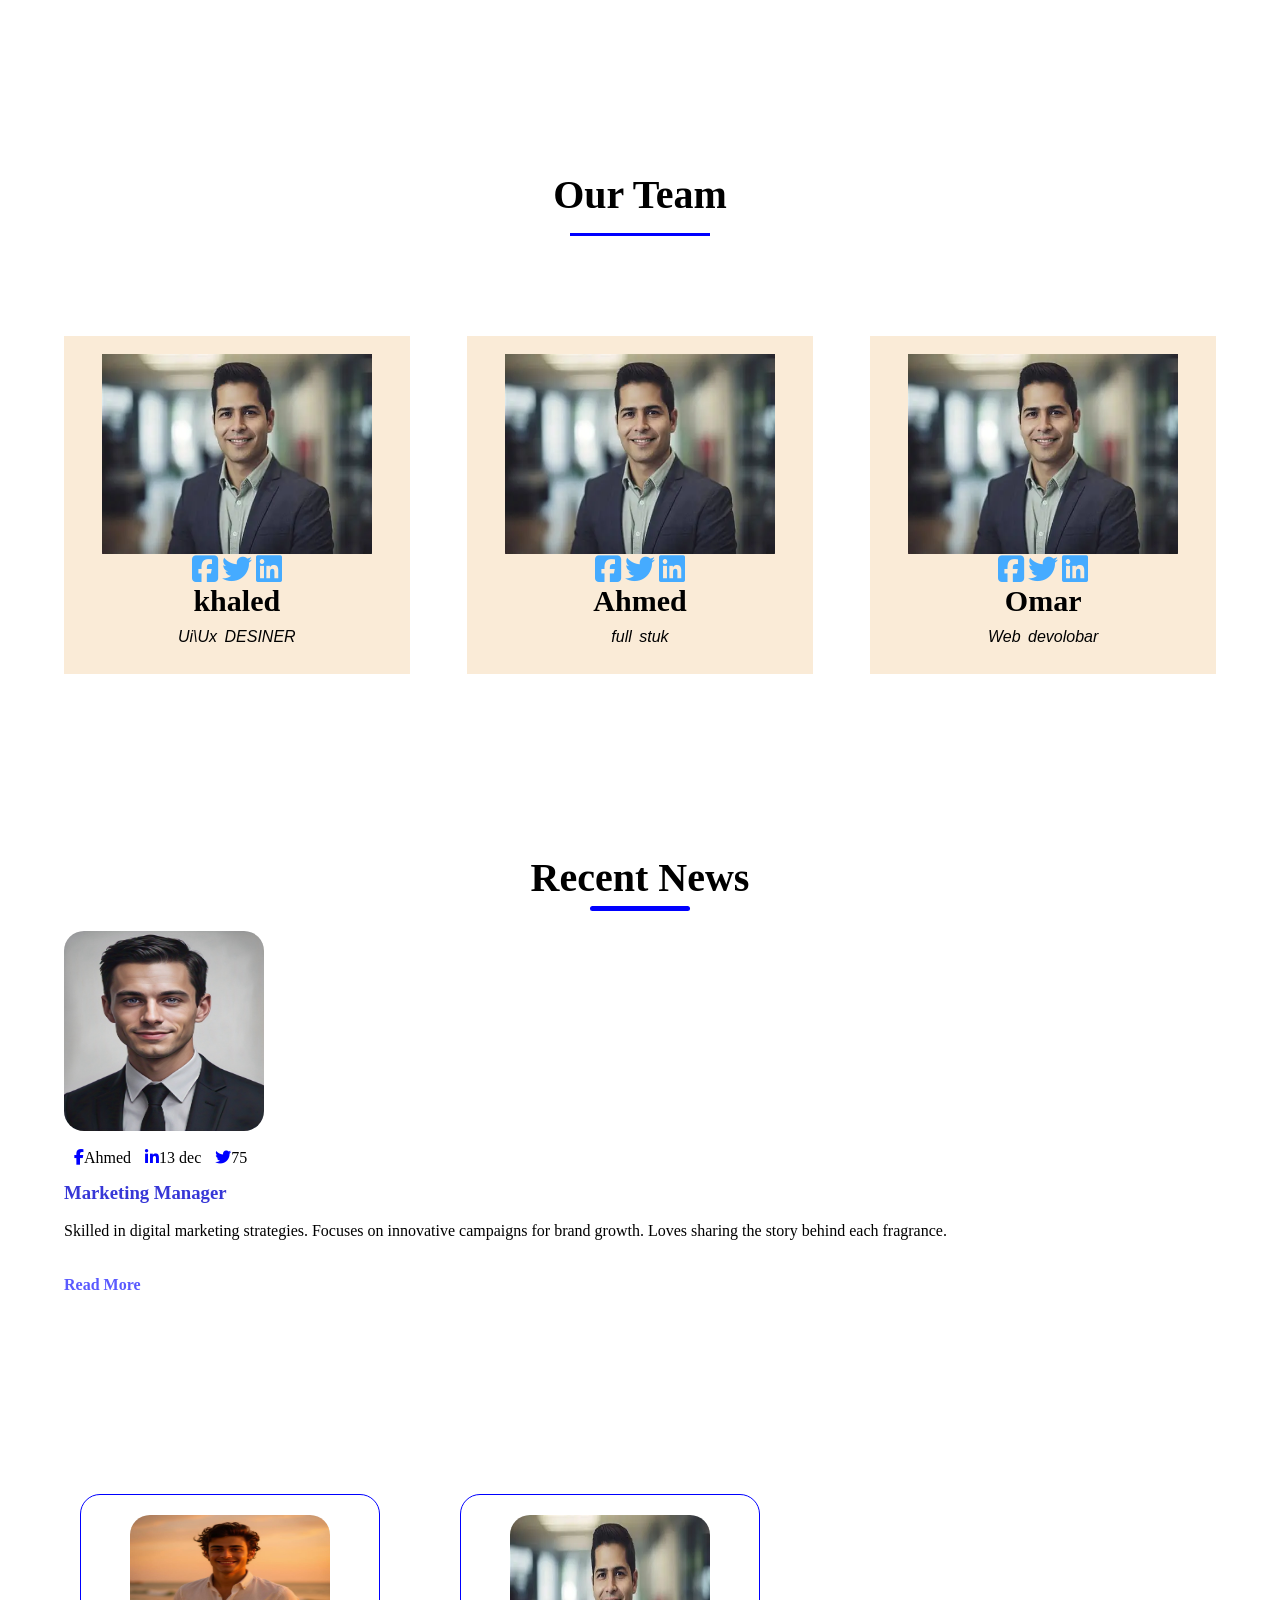
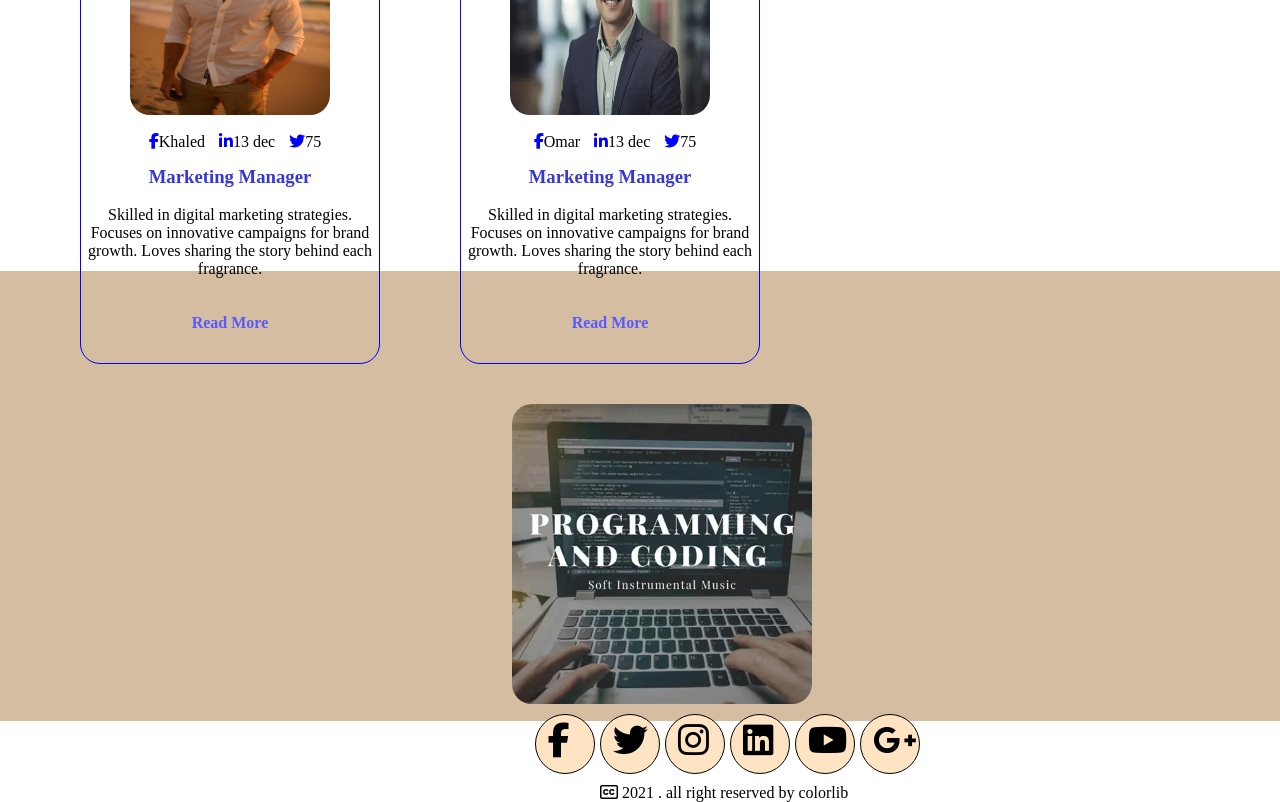
<file: projict1.html>
<html>
<head>
<title>project1</title>
<link rel="stylesheet" href="css/style.css">
<link rel="stylesheet" href="css/all.css">
<meta charset="UTF-8">
</head>
<body>
<div class="main-sec">
      <div class="main-overlay">
      </div><!-- overlay -->
<div class="title-main-sec">
  <h2 class="head1-main" >LIVE THE GAME EVERY DAY</h2>
  <br><br>
  <p>Join the ultimate football community, book pitches, and follow your favorite matches in one place</p>
  <br>
  <button class="btn1">Join Us </button> 
  <button class="btn1" id="Btn" > Read More</button>
</div><!-- title-main-sec -->
<div class="header">
  <div class="main-icone">
    <i class="fa-solid fa-house"  id="home"></i>
     <i class="fa-solid fa-magnifying-glass"   id="search" ></i>
      <input type="text">  
   </div><!-- main-icone -->
<div class="link">
<ul class="list">
      <li> <a href="">Home</a>  </li>
      <li> <a href="">About</a> </li>
      <li> <a href="">Portfolio</a> </li>
      <li> <a href="">Service</a> </li>
      <li> <a href="">Price</a> </li>
      <li> <a href="">Team</a> </li>
      <li class="blog-btn"> <a href="">Blog</a>
     <div class="blog-list">
      <ul class="blog">
        <li> <a href="" class="a1">Seents History</a >
        </li>
        <li>
          <a href="" class="a2">ingerdients</a >
        </li>
        <li>
          <a href="" class="a3"> Celebrity</a >
        </li>
      </ul>
    </div><!-- blog-list -->
       </li>
      <li> <a href="">Contact US</a> </li>
 </ul>
 </div><!-- link -->
 </div><!-- header -->
 </div><!-- main-sec-->
  <!-- /////////////////////////////////////////////////////// -->
 <h2 class="head-sec2">Welcome to website</h2>
 <div class="line"></div>
<div class="sec2">
 <div class="contenar-sec2">
    <div class="parent-sec2">
  <div class="cont-sec2">
      <div class="icone-sec2">
 <i class="fa-solid fa-trophy"></i>
      </div><!-- icone-sec2 -->
      <div class="part1-titel-sec2">
  <h2 class="part1-title">
  Most Successful Club
 </h2>
      </div><!-- part1-titlel-sec2 -->
      <br>
 <div class="info-sec2">
 <p>Real Madrid dominates European football history as the most successful club ever, holding an unbeatable record of fifteen UEFA Champions League trophy titles.</p>
 <h3>Read More</h3>
 </div><!--info-sec2-->
 </div><!-- cont-sec2 -->
    <!-- \\\\\\\\\\\\\\\\\\\\\\\\\\\\\\\\\\\\\\\\\\\\\\\\\\\\\\ -->
  <div class="cont-sec2"   id="cont2-sec2" >
      <div class="icone-sec2">
  <i class="fa-solid fa-futbol"></i>
      </div><!-- icone-sec2 -->
      <div class="part1-titel-sec2">
  <h2 class="part1-title">
  Live Matches & Scores
  </h2>
      </div><!-- part1-titlel-sec2 -->
 <div class="info-sec2">
   <p>Sta
   Follow every live match continuous action with reliable streaming sources, delivering real time scores and official .
   </p>
   <h3 class="header-sec2-div2">Read More</h3>
  </div><!--info-sec2-->
   </div><!-- cont-sec2--> 
</div><!-- sec2 -->
  <!-- \\\\\\\\\\\\\\\\\\\\\\\\\\\\\\\\\\\\\\\\\\\\\\\\\\\\\\\ -->
   <div class="cont-sec2">
      <div class="icone-sec2">
     <i class="fa-solid fa-clock"></i>
      </div><!-- icone-sec2 -->
      <div class="part1-titel-sec2">
        <h2 class="part1-title">
  Match Schedules & Timings
  </h2>
      </div><!-- part1-titlel-sec2 -->
      <br>
  <div class="info-sec2">
    <p>Never miss any critical kickoff with our detailed match schedules, offering complete timing information and countdowns for all upcoming global football games.</p>
  <h3>Read More</h3>
  </div><!--info-sec2-->
  </div><!-- cont-sec2 -->
</div><!-- contenar-sec2 -->
 <!-- \\\\\\\\\\\\\\\\\\\\\\\\\\\\\\\\\\\\\\\\\\\\\\\\\\\\\\\\\\\\\\\\\\\\\\\\ -->
<div class="contenar-sec3">
     <h2>FOOTBALL ICONE</h2>
     <div class="line">
     </div>
   <div class="perant-sec3">
      <div class="cont1-sec3">
           <div class="img1-sec3">
              <div class="cont">
               <div class="img1-overlay">
                </div><!-- overlay -->
              <h3 class="h-sec3">Mbappe</h3>
              <p class="p-sec3">Speed</p>
               <i class="fa-regular fa-futbol" id="icone-sec3"  ></i>
               <i class="fa-solid fa-bullseye"  id="icone-sec3" ></i>
               </div><!-- cont -->
           </div><!-- img1-sec3 -->
           <div class="img2-sec3">
             <div class="cont">
              <div class="img2-overlay">
      </div><!-- overlay -->
              <h3 class="h-sec3">Halland</h3>
              <p class="p-sec3">Strenght</p>
              <i class="fa-regular fa-futbol"  id="icone-sec3"></i>
              <i class="fa-solid fa-bullseye"  id="icone-sec3"></i>
             </div><!-- cont -->
           </div><!-- img2-sec3 -->
           <div class="img3-sec3">
             <div class="cont">
              <div class="img2-overlay">
      </div><!-- overlay -->
            <h3 class="h-sec3">R9</h3>
            <p class="p-sec3">finisher</p>
            <i class="fa-regular fa-futbol"  id="icone-sec3"></i>
            <i class="fa-solid fa-bullseye"     id="icone-sec3"></i>
            </div><!-- cont -->
           </div><!-- img3-sec3 -->
      </div><!-- cont1-sec3 -->
      <div class="cont2-sec3">
      </div><!-- cont2-sec3 -->
    <div class="perant2-sec3">
      <div class="cont2-sec3">
           <div class="img4-sec3">
              <div class="cont">
               <div class="img4-overlay">
                </div><!-- overlay -->
              <h3 class="h-sec3">pedri</h3>
              <p class="p-sec3">magic</p>
               <i class="fa-regular fa-futbol" id="icone2-sec3"  ></i>
               <i class="fa-solid fa-bullseye"  id="icone2-sec3" ></i>
               </div><!-- cont -->
           </div><!-- img4-sec3 -->
           <div class="img5-sec3">
             <div class="cont">
              <div class="img5-overlay">
      </div><!-- overlay -->
              <h3 class="h-sec3">messi</h3>
              <p class="p-sec3">Best</p>
              <i class="fa-regular fa-futbol"  id="icone2-sec3"></i>
              <i class="fa-solid fa-bullseye"  id="icone2-sec3"></i>
             </div><!-- cont -->
           </div><!-- img5-sec3 -->
           <div class="img6-sec3">
             <div class="cont">
              <div class="img5-overlay">
      </div><!-- overlay -->
            <h3 class="h-sec3">CR7</h3>
            <p class="p-sec3">finisher</p>
            <i class="fa-regular fa-futbol"  id="icone2-sec3"></i>
            <i class="fa-solid fa-bullseye"   id="icone2-sec3"  ></i>
            </div><!-- cont -->
           </div><!-- img3-sec3 -->
      </div><!-- cont2-sec3 -->
   </div><!-- perant2-sec3 -->
</div> <!-- contenar-sec3 --> 
  <!-- ///////////////////////////////////////////////////////////////////// -->
  <div class="sec4">
<div class="contenar-sec4">
   <h2 class="head-sec4">
  Latest Football News
   </h2>
   <div class="line"></div>
  <div class="parent-sec4">
  <div class="cont-sec4">
      <div class="icone-sec4">
      <i class="fa-solid fa-trophy"></i>
      </div><!-- icone-sec4-->
      <div class="part1-titel-sec4">
     <h2 class="part1-title -sec4">
       fanone&discussions
    </h2>
      </div><!-- part1-titlel-sec4 -->
      <br>
    <div class="info-sec4">
     <p>Join a passionate community of football fans, predict match outcomes, and discuss the latest transfer rumors.</p>
      </div><!--info-sec4-->
</div><!-- cont-sec4 -->
     <!-- \\\\\\\\\\\\\\\\\\\\\\\\\\\\\\\\\\\\\\\\\\\\\\\\\\\\\\ -->
<div class="sec4">
     <div class="cont-sec4"   id="cont2-sec4" >
         <div class="icone-sec4">
     <i class="fa-solid fa-futbol"></i>
       </div><!-- icone-sec4 -->
        <div class="part1-titel-sec4">
    <h2 class="part1-title">
    Live match
     </h2>
      </div><!-- part1-titlel-sec4 -->
   <div class="info-sec4">
    <p>Sta
    stay updated with real-time match scores, detailed stats,breaking news, and in-depth post-match abalysis. 
    </p>
    </div><!--info-sec4-->
     </div><!-- cont-sec4-->  
    <div class="cont-sec4">
      <div class="icone-sec4">
     <i class="fa-solid fa-clock"></i>
      </div><!-- icone-sec4 -->
      <div class="part1-titel-sec4">
        <h2 class="part1-title">
         fantasy&tactical insights
       </h2>
      </div><!-- part1-titlel-sec4 -->
      <br>
      <div class="info-sec4"> <p>Get expert tips for your Fantasy Premier League team, player statistics, and strategic breakdown of every big game.</p>
      </div><!-- cont-sec4 -->     
     </div><!-- contenar-sec4 -->
   <!-- /////////////////////////////////////////////////////////////////////////////////////////// -->
   <div class="coontenar2-sec4">
    <div class="parent2-sec4">
  <div class="cont2-sec4">
      <div class="icone2-sec4">
      <i class="fa-solid fa-trophy"></i>
      </div><!-- icone2-sec4-->
      <div class="part2-titel-sec4">
     <h2 class="part2-title-sec4">
       fanone&discussions
    </h2>
      </div><!-- part2-titlel-sec4 -->
      <br>
    <div class="info2-sec4">
     <p>Join a passionate community of football fans, predict match outcomes, and discuss the latest transfer rumors.</p>
      </div><!--info2-sec4-->
     </div><!-- cont2-sec4-->
    <div class="cont3-sec4">
        <div class="icone3-sec4">
          <i class="fa-solid fa-futbol"></i>
        </div>
        <div class="part3-title-sec4">
         <h2>  Live match</h2>
        </div>
            <div class="info3-sec4">
             <p>Get expert tips for your Fantasy Premier League team, player statistics, and strategic breakdown of every big game.</p>
             </div>
    </div>
     </div><!-- contenar2-sec4 -->
  <div class="cont4-sec4">
     <div class="icone4-sec4">
    <i class="fa-solid fa-clock"></i>
     </div>
   <div class="part4-title-sec4">
     <h2>  fantasy&tactical insights</h2>
   </div>
   <div class="info4-sec4">
       <p>Get expert tips for your Fantasy Premier League team, player statistics, and strategic breakdown of every big game.</p>
   </div>
  </div>   
</div>   <!-- sec4 --> 
<br><br><br><br><br><br>
  <!-- ///////////////////////////////////////////////////////////////// -->
<div class="sce5">
  <div class="contenar-sec5">
    <h2 class="head-sec5">Why leo is the best</h2>
    <div class="line5">
   </div>
    <div class="cont-sec5">
     <p class="p5">
      Lionel Messi isnot just playing football; he is rewriting the boundaries of human greatness.
    </p>
    <br><br>
      <i class="fa-solid fa-check"></i> <p> 8 Ballon d'Or Awards</p> <br><br>
      <i class="fa-solid fa-check"></i>  <p>2022 FIFA World Cup Champion</p><br><br>
      <i class="fa-solid fa-check"></i> <p>672 Goals for FC Barcelona</p><br><br>
       <i class="fa-solid fa-check"></i> <p>Most Official Goals in a Calendar Year</p><br><br>
      <div class="img-sec5">
       </div>
       <div class="c"   id="c1"></div>
       <div class="c"   id="c2"></div>
       <div class="c"   id="c3"></div>
       </div><!-- cont-sec5 -->
      </div><!-- contenar-sec5 -->
 </div><!-- sec5 -->
 <!-- ///////////////////////////////////////////////////////////////////////////// -->
  <div class="sec6">
    <div class="contenar-sec6">
        <div class="cont1-sec6">
       <div class="icone1-sec6">
         <i class="fa-solid fa-trophy"></i>
         </div><!-- icone1-sec6 -->
   <div class="cont-sec6">    
      <h2 class="h6">451k</h2>
      <p class="p6">happy clients</p>
      </div>  <!-- cont-sec6 -->
</div> <!-- cont-sec6 -->
<!-- ///////////////////////////////////////// -->
<div class="cont2-sec6">
      <div class="icone2-sec6">
          <i class="fa-solid fa-people-group"></i>   
      </div><!-- icone2-sec6 -->
    <div class="cont-sec6"> 
       <h2 class="h6">15</h2>
       <p class="p6">awards won</p>
     </div>  <!-- cont-sec6 -->
 </div> <!-- cont-sec6 -->
 <!-- //////////////////////////////////////// -->
<div class="cont3-sec6">
      <div class="icone3-sec6">
         <i class="fa-solid fa-mug-hot"></i>
      </div>
   <div class="cont-sec6"> 
      <h2 class="h6">154k</h2>
      <p class="p6">cups of coffee</p>
    </div>  <!-- cont-sec6 -->
 </div> <!-- cont-sec6 -->
    <!-- ////////////////////////////////////////////////// -->
 <div class="cont4-sec6">
      <div class="icone4-sec6">
         <i class="fa-solid fa-file-lines"></i>
       </div><!-- icone4-sec6 -->
    <div class="cont-sec6"> 
       <h2 class="h6">45</h2>
       <p class="p6">projects completed</p>
    </div>  <!-- cont-sec6 -->
   </div><!-- contenar-sec6 -->
  </div><!-- sec6 -->
 <!-- /////////////////////////////////////////////////////// -->
   <div class="sec7">
      <h2 class="h7">pricing table</h2>
      <div class="line7"></div>
  <div class="cont-sec7">
    <br>
       <h2 class="h-7">Dior Sauvage</h2>
       <br>
       <div class="price">
         <p class="p7">$95</p>
         <p>/ 100ml</p>
       </div><!-- price -->
       <br><br>
    <div class="info1-sec7">
      <h3>Fresh and spicy scent</h3>
      <br>
      <h3>confident allure</h3>
      <br>
      <h3>Nature-inspired</h3>
      <br><br>
    <button class="btn7">pay now</button>
    </div><!-- info1-sec7 -->   
  </div><!-- cont-sec7 -->
<!-- ///////////////////////////////////////////////////// -->
 <div class="cont2-sec7">
    <br>
       <h2 class="h-7">Chanel No. 5</h2>
       <br>
       <div class="price">
         <p class="p7">$130</p>
         <p>/ 100ml</p>
       </div><!-- price -->
       <br><br>
    <div class="info1-sec7">
      <h3>Timeless floral elegance</h3>
      <br>
      <h3>Classic femininity</h3>
      <br>
      <h3>sophisticated charm</h3>
      <br><br>
    <button class="btn7">pay now</button>
    </div><!-- info1-sec7 -->   
  </div><!-- cont2-sec7 -->
<!-- ////////////////////////////////////////////////////////////////////// -->
 <div class="cont3-sec7">
    <br>
       <h2 class="h-7">Tom Ford Noir</h2>
       <br>
       <div class="price">
         <p class="p7">$120</p>
         <p>/ 100ml</p>
       </div><!-- price -->
       <br><br>
    <div class="info1-sec7">
      <h3>Warm and seductive aroma</h3>
      <br>
      <h3>20% off + gift wrap</h3>
      <br>
      <h3>Perfect for evening wear</h3>
      <br><br>
    <button class="btn7">pay now</button>
    </div><!-- info1-sec7 -->   
  </div><!-- cont3-sec7 -->
</div><!-- sec7 -->
<!-- //////////////////////////////////////////// -->
 <div class="sec8">
    <div class="info1-sec8">
       <div class="img-sec8">
       <img src="image/photo.webp" alt="" width="150px" height="150px">
      </div>
       <h2 class="h8">Noura elsayed</h2>
       <p class="p8">Marketing</p>
       <span class="span8">this is a paragraph in a section in this template i have to do it to be so good in html, css languages</span> 
      <!-- //////////////////////////////////////////////////////// -->
       <div class="info2-sec8">
       <div class="img-sec8">
       <img src="image/photo.png" alt="" width="150px" height="150px">
      </div>
       <h2 class="h8">Khaled Ali</h2>
       <p class="p8">Content Creator</p>
       <span class="span8">this is a paragraph in a section in this template i have to do it to be so good in html, css languages</span> 
    </div><!-- info2-sec8 -->  
 </div><!-- sec8 -->
 <br>
<!-- ///////////////////////////////////////////////////// -->
<div class="sec9">
  <h2 class="head-sec9">Our Team</h2>
  <div class="line"></div>
<div class="contenar-sec9">
  <div class="perant-sec9">
    <div class="info-sec9">
      <div class="img-sec9">
       <img src="image/1.webp" alt=""  height="200px" width="200px">
       <div class="icone-sec9">
        <a href=""><i class="fa-brands fa-square-facebook" ></i></a>
       <a href=""> <i class="fa-brands fa-twitter"  ></i></a>
        <a href=""><i class="fa-brands fa-linkedin"  ></i></a>
      </div><!-- icone-sec9 -->
      </div><!-- img-sec9 --> 
      <div class="cont-sec9">
         <h5 class="head-cont-sec9">khaled</h5>
         <p class="paragraph-cont-sec9">Ui\Ux DESINER</p>
      </div><!-- cont-sec9 -->    
    </div><!-- info-sec9 -->
    <div class="info-sec9 info2-sec9 ">
      
      <div class="img-sec9">
       <img src="image/1.webp" alt=""  height="200px" width="200px">
        <div class="icone-sec9">
        <a href=""><i class="fa-brands fa-square-facebook"></i></a>
       <a href=""> <i class="fa-brands fa-twitter"   ></i></a>
        <a href=""><i class="fa-brands fa-linkedin" ></i></a>
      </div><!-- icone-sec9 -->
      </div><!-- img-sec9 --> 
      <div class="cont-sec9">
         <h5 class="head-cont-sec9">Ahmed</h5>
         <p class="paragraph-cont-sec9">full stuk</p>
      </div><!-- cont-sec9 -->    
    </div><!-- info-sec9 -->
    <div class="info-sec9">
      <div class="img-sec9">
       <img src="image/1.webp" alt=""  height="200px" width="200px">
        <div class="icone-sec9">
       <a href=""> <i class="fa-brands fa-square-facebook" ></i></a>
       <a href=""> <i class="fa-brands fa-twitter" ></i></a>
        <a href=""><i class="fa-brands fa-linkedin"></i></a>
      </div><!-- icone-sec9 -->
      </div><!-- img-sec9 --> 
      <div class="cont-sec9">
         <h5 class="head-cont-sec9">Omar</h5>
         <p class="paragraph-cont-sec9">Web devolobar</p>
      </div><!-- cont-sec9 -->    
    </div><!-- info-sec9 -->
  </div> <!-- perant-sec9 -->
</div><!-- conteanar-sec9 -->
</div><!-- sec9 -->
 <!-- ////////////////////////////////////////////////////// -->
  <br>
 <div class="sec10">
  <div class="head-sec10">
     <h2>recent news</h2>
  </div><!-- head-sec10 -->
  <div class="line10"></div>
         <div class="img1-sec10">
          <img src="image/3.jpeg" alt="" width="200px" height="200px">
         </div><!-- img1-sec10 -->
         <br>
        <div class="info1-sec10">
          <i class="fa-brands fa-facebook-f"></i>Ahmed
          <i class="fa-brands fa-linkedin-in"></i>13 dec
          <i class="fa-brands fa-twitter"></i>75
         <br><br>
         <h3>Marketing Manager</h3>
         <br>
         <span>Skilled in digital marketing strategies. Focuses on innovative campaigns for brand growth. Loves sharing the story behind each fragrance.</span>
        <br><br><br>
         <h4>Read More</h4>
        </div><!-- info1-sec10 -->         
      </div><!-- cont1-sec10 -->
      <div class="cont2-sec10">
         <div class="img1-sec10">
          <img src="image/2.png" alt="" width="200px" height="200px">
         </div><!-- img1-sec10 -->
         <br>
        <div class="info1-sec10">
          <i class="fa-brands fa-facebook-f"></i>Khaled
          <i class="fa-brands fa-linkedin-in"></i>13 dec
          <i class="fa-brands fa-twitter"></i>75
         <br><br>
         <h3>Marketing Manager</h3>
         <br>
         <span>Skilled in digital marketing strategies. Focuses on innovative campaigns for brand growth. Loves sharing the story behind each fragrance.</span>
        <br><br><br>
         <h4>Read More</h4>
        </div><!-- info1-sec10 -->         
      </div><!-- cont2-sec10 -->
      <div class="cont3-sec10">
         <div class="img1-sec10">
          <img src="image/1.webp" alt="" width="200px" height="200px">
         </div><!-- img1-sec10 -->
         <br>
        <div class="info1-sec10">
          <i class="fa-brands fa-facebook-f"></i>Omar
          <i class="fa-brands fa-linkedin-in"></i>13 dec
          <i class="fa-brands fa-twitter"></i>75
         <br><br>
         <h3>Marketing Manager</h3>
         <br>
         <span>Skilled in digital marketing strategies. Focuses on innovative campaigns for brand growth. Loves sharing the story behind each fragrance.</span>
        <br><br><br>
         <h4>Read More</h4>
        </div><!-- info1-sec10 -->         
      </div><!-- cont2-sec10 -->
    </div><!-- contenar-sec11 -->
 </div><!-- sec10 -->
 <!-- \\\\\\\\\\\\\\\\\\\\\\\\\\\\\\\\\\\\\\\\\\\\\\\\\\\\\ -->
  <br>
  <div class="sec-11">
    <div class="img-sec11">
      <img src="image/sec11.webp" alt="" width="300px" height="300px">
   </div><!-- img-sec11 -->
   <div class="icone-sec11">
    <div><i class="fa-brands fa-facebook-f"></i></div>
    <div><i class="fa-brands fa-twitter"></i></div>
    <div><i class="fa-brands fa-instagram"></i></div>
    <div><i class="fa-brands fa-linkedin"></i></div>
    <div><i class="fa-brands fa-youtube"></i></div>
    <div><i class="fa-brands fa-google-plus-g"></i></div>
   </div><!-- icone-sec11 --> 
   <div class="info-sec11">
    <i class="fa-regular fa-closed-captioning"></i>
    <span> 2021 . all right reserved by colorlib</span>
   </div> 
   </div><!-- icone-sec11 --> 
</div><!-- sec11 -->
</body>
</html>
</file>
<file: css/style.css>
*{
    padding: 0;
    margin: 0;
    box-sizing: border-box;
}
body{
   height: 7000px;
}
.list{
    float: right;
    margin-left: 20px;
    padding-right: 20px;
}
.list li{
list-style: none;
display: inline-block;
margin-left: 35px;
margin-top:15px ;
}
.blog-list  ul {
    display: inline-block;
    background-color: azure;
    list-style: none;
    margin-top: 20px;
    margin-left: 80%;
    width: 100px;
    height: 150px;
    padding: 10px  0px;
    border-radius: 20px;
}
 .blog-list ul  li  a{
    text-decoration: none;
    color: black;
 }
 .blog-list  ul li {
    padding: 10px 0px;
    padding-left: 5px;
 }  
 .blog-list ul  li  a::after{
    bottom: 0;
    content: "";
    position: absolute;
    width: 0;
    height: 3px;
   left: 0;
   transition: 1s;
   background-color: blue;   
 }
 .blog-list ul li a:hover::after{
    width: 100%;
 }
 .blog-list{
    display: none;
    position: relative;
    left: -40px;
}
.blog-list  .blog{
    position: absolute;
    width: 150px;
    height: 200px;
}
   .blog-btn:hover  .blog-list{  
    display: block;
 }
.blog-list:hover{
    display: block ;
}
  .list li a{
position: relative;
    color: white;
    text-decoration: none;
    padding-bottom: 4px;
}
.blog-list  .blog  li{
    position: relative;
}

.blog-list  .blog  li::after{
     bottom: 0;
    content: "";
    position: absolute;
    width:0;
    height: 3px;
    left: 0;
    transition: 0.5s;
    background-color: rgb(83, 87, 87);
}
.blog-list   .blog  li:hover::after{
    width: 100%;
}

.link  .list li a::after{
    bottom: 0;
    content: "";
    position: absolute;
    width:0;
    height: 3px;
    left: 0;
    transition: 0.5s;
    background-color: azure;
}
 .link  .list li a:hover::after{
    width: 100%;
}
.link{
    width: 100%;
    height: 50px;
    background-color: rgba(75, 71, 67,0.7);
}
.main-sec{
    position: relative;
    min-height: 100vh;
    min-width: 100vh;
    background-image: url(../image/peter-glaser-qWs_Wa1JrKM-unsplash.jpg);
    background-size: cover;
    background-repeat: no-repeat;
}
.main-overlay{
top: 0;
left: 0;
width: 100%;
height: 100%;
position: absolute;
background-color: rgba(0, 0, 0, 0.4);
}
.title-main-sec{
    position: absolute;
    top: 50%;
    left: 50%;
    transform: translate(-50%,-50%);
}
.head1-main{
 color: rgb(255, 252, 252);
 font-size: 50px;
 text-transform: capitalize;
}
p{
    font-family: Arial, Helvetica, sans-serif;
    word-spacing: 3px;
    color: rgb(0, 0, 0);
    font-style: italic;
}
.btn1{
    padding: 20px;
    background-color: rgb(98, 156, 118);
    border-radius: 20px;
    margin:0px 10px;
    margin-left: 50px;
}
.btn1:hover{
opacity: 0.6;
}
.header{   
    position: fixed;
   left: 0;
    top: 0;
    width: 100%;
    z-index: 3000;
}
.main-icone{
    position: absolute;
    z-index: 100;
    margin-top: 15px;
} 
input{
    position: relative;
    height:25px;
    width: 150px;
    border-radius: 10px;
    margin-left: 25px;
}
#search{
margin-top: 5px;
    position: absolute;
    margin-left: 33px;
    z-index: 20;
}
#home{
    margin-left: 15px;
    font-size: 20px;
}
/* /////////////////////////////////////////////////////////////////////// */
.contenar-sec2{
margin: auto;
height: 600px;
margin-top: 80px;
width: 90%;
}
.head-sec2{
    text-align: center;
    font-size: 50px;
    margin-top: 40px;
    text-transform: capitalize;
    color: black;
}
.line{
 height: 3px;
width: 140px;
background-color: blue;
margin: auto;
margin-top: 15px;
}
.icone-sec2{
    font-size: 30px;
    color: rgb(78, 78, 240);
}
.part1-title{
    color: black;
}
.cont-sec2 { 
 border: 1.5px,solid,rgb(67, 67, 224);
float: left;
height: 300px;
width: 30%;
text-align: center;
padding: 20px;
position: relative;
}
.part1-title{
    font-size: 40px;
}
#cont2-sec2{
 margin: 0px  5%;
}
h3{
    margin-top: -3px;
    cursor: pointer;
    color: rgb(55, 55, 215);
}
p{
    padding: 10px;
}
.header-sec2-div2{
    margin-top: 32px;
}
.cont-sec2::after{
    position: absolute;
    content: "";
    width: 0;
    height: 0;
    left: 0;
    top: 0;
    background-color:rgba(69, 64, 64, 0.4);
transition: .5s;
}
.cont-sec2:hover::after{
width: 100%;
height: 100%;
}
.cont-sec2:hover{
    color: rgb(156, 139, 119);
}
.cont-sec2:hover  h2{
    color: rgb(76, 73, 73);
}
/* \\\\\\\\\\\\\\\\\\\\\\\\\\\\\\\\\\\\\\\\\\\\\\\\\\\\\\\\\\\\\\\\\\\\\\\\\\\\\\\\\ */
h2{
    text-align: center;
    text-transform: capitalize;
    font-size: 40px;
}
.contenar-sec3{
width: 100%;
height: 900px;
background-color: rgb(255, 245, 233);
}
.perant-sec3{
    width: 80%;
    margin: auto;
    margin-top: 40px;
}
.img1-sec3{
    background-image: url(../image/mbappe.webp);
    width: 30%;
    height: 250px;
    background-size: cover;
    float: left;
    position: relative;
}
.img2-sec3{
    background-image: url(../image/halland.jpg);
    width: 30%;
    height: 250px;
    background-size: cover;
    float: left;
    margin: 0 5%;
    position: relative;
}
.img3-sec3{
    background-image: url(../image/R9.webp);
    width: 30%;
    height: 250px;
    background-size: cover;
    float: left;
    position: relative;
}
.h-sec3{ 
text-align: center;
font-size: 30px;
color: beige;
}
.p-sec3{
font-size: 30px;
    text-align: center;
    color: beige;
}
.cont{
    margin-top: 50px;
    opacity: 0;
    width: 100%;
    height:100%;
}
#icone-sec3{   
    padding-left: 90px;
    color: beige;
    font-size: 30px;
}
.img1-sec3  .cont:hover{
    opacity: 1;
}
.img2-sec3  .cont:hover{
    opacity: 1;
}
.img3-sec3  .cont:hover{
    opacity: 1;
}
.img1-overlay{
    top: 0;
bottom: 0;
width: 100%;
height: 100%;
position: absolute;
background-color: rgba(0, 0, 0, 0.4);
}
.img2-overlay{
 top: 0;
bottom: 0;
width: 100%;
height: 100%;
position: absolute;
background-color: rgba(0, 0, 0, 0.4);
}.img3-overlay{
    top: 0;
bottom: 0;
width: 100%;
height: 100%;
position: absolute;
background-color: rgba(0, 0, 0, 0.4);
}
.img4-sec3{
    background-image: url(../image/pedri.webp);
      width: 30%;
    height: 250px;
    background-size: cover;
    float: left;
    position: relative;
    margin-top: 40px;
}
.img5-sec3{
    background-image: url(../image/messi.webp);
      width: 30%;
    height: 250px;
    background-size: cover;
    float: left;
    position: relative;
    margin: 0  5%;
    margin-top: 40px;
}
.img6-sec3{
    background-image: url(../image/cr7.webp);
      width: 30%;
    height: 250px;
    background-size: cover;
    float: left;
    position: relative;
    margin-top: 40px;
}
#icone2-sec3{    
    padding-left: 90px;
    color: beige;
    font-size: 30px;
}
.img4-sec3  .cont:hover{
    opacity: 1;
}
.img5-sec3  .cont:hover{
    opacity: 1;
}
.img6-sec3  .cont:hover{
    opacity: 1;
}
.img4-overlay{
    top: 0;
bottom: 0;
width: 100%;
height: 100%;
position: absolute;
background-color: rgba(0, 0, 0, 0.4);
}
.img5-overlay{
    top: 0;
bottom: 0;
width: 100%;
height: 100%;
position: absolute;
background-color: rgba(0, 0, 0, 0.4);
}.img5-overlay{
    top: 0;
bottom: 0;
width: 100%;
height: 100%;
position: absolute;
background-color: rgba(0, 0, 0, 0.4);
}
/* ///////////////////////////////////////////////////////////////////////// */
.contenar-sec4{
margin: auto;
height: 800px;
margin-top: 1200px;
width: 100%;
}
.head-sec4{
    text-align: center;
    font-size: 30px;
    text-transform: capitalize;
    color: black;
}
.line{
 height: 3px;
width: 140px;
background-color: blue;
margin: auto;
margin-top: 15px;
}
.icone-sec4{
    font-size: 20px;
    color: rgb(78, 78, 240);
    margin-right: 290px;
}
.part1-title{
    color: black;
}
.cont-sec4 { 
    margin-left: 25px;
 border: 1.5px,solid,rgb(67, 67, 224);
float: left;
height: 250px;
width: 25%;
text-align: center;
padding: 20px;
position: relative;
margin-top: 100px;
}
.part1-title{
    font-size: 30px;
}
#cont2-sec4{
 margin: 0px  10%;
 margin-top: 100px;
}
h3{
    margin-top: -3px;
    cursor: pointer;
    color: rgb(55, 55, 215);
}
p{
    padding: 10px;
}
.header-sec4-div2{
    margin-top: 32px;
}
.cont-sec4::after{
    position: absolute;
    content: "";
    width: 0;
    height: 0;
    left: 0;
    top: 0;
    background-color:rgba(69, 64, 64, 0.4);
    transition: .5s;
}
.cont-sec4:hover::after{
width: 100%;
height: 100%;
}
.cont-sec4:hover{
    color: rgb(0, 0, 0);
}
.cont-sec4:hover  h2{
    color: rgb(76, 73, 73);
}
.head-sec4{
    text-align: center;
    text-transform: capitalize;
    font-size: 40px;
    margin-top: 100px;
}
.cont2-sec4{
 margin-left: 25px;
 border: 1.5px,solid,rgb(67, 67, 224);
float: left;
height: 250px;
width: 25%;
text-align: center;
padding: 20px;
position: relative;
margin-top: 50px;
}
.part2-title-sec4{
    color: black;
    font-size: 30px;
}
.icone2-sec4{
     font-size: 20px;
    color: rgb(78, 78, 240);
    margin-right: 290px;
}
.cont2-sec4::after{
    position: absolute;
    content: "";
    width: 0;
    height: 0;
    left: 0;
    top: 0;
    background-color:rgba(69, 64, 64, 0.4);
    transition: .5s;
}
.cont2-sec4:hover::after{
width: 100%;
height: 100%;
}
.cont3-sec4{
 margin-left: 140px;
border: 1.5px,solid,rgb(67, 67, 224);
float: left;
height: 250px;
width: 25%;
text-align: center;
padding: 20px;
margin-top: 50px;
position: relative;
}
.icone3-sec4   i{
  font-size: 20px;
    color: rgb(78, 78, 240);
    margin-right: 290px;
}
.cont3-sec4::after{
     position: absolute;
    content: "";
    width: 0;
    height: 0;
    left: 0;
    top: 0;
    background-color:rgba(69, 64, 64, 0.4);
    transition: .5s;
}
.cont3-sec4:hover::after{
width: 100%;
height: 100%;
}
.cont4-sec4{
 margin-left: 170px;
border: 1.5px,solid,rgb(67, 67, 224);
float: left;
height: 250px;
width: 25%;
text-align: center;
padding: 20px;
margin-top: 50px;
position: relative;
}
.icone4-sec4   i{
  font-size: 20px;
    color: rgb(78, 78, 240);
    margin-right: 290px;
}
.cont4-sec4::after{
     position: absolute;
    content: "";
    width: 0;
    height: 0;
    left: 0;
    top: 0;
    background-color:rgba(69, 64, 64, 0.4);
    transition: .5s;
}
.cont4-sec4:hover::after{
width: 100%;
height: 100%;
}
/* ///////////////////////////////////////////////////////////////// */
.head-sec5{
    margin-top: 500px;
}
 .contenar-sec5{
    margin-top: 800px;
}
.head-sec5{
margin-right: 950px;
font-size: 30px;
}
.line5{
    height: 3px;
    width: 100px;
    background-color: blue;
    margin-left: 100px;
    margin-top: 5px;
}
.p5{
    color: rgb(156, 139, 119);
    margin-left: 10px;
}
.cont-sec5  p{
    display: inline-block;
    margin-left: 10px;
}
.cont-sec5  i{
    color: blue;
    margin-left: 15px;
}
 .img-sec5{
 height: 500px;
 width: 400px;
 background-image: url(../image/leo.webp);
 margin-left: 900px;
 margin-top: -300px;
 }
 #c1{
    height: 16px;
    width: 16px;
    border-radius: 50%;
    background-color: rgb(83, 83, 255);
    float: left;
    margin-left: 75%;
    margin-top: 15px;
 }
 #c2{
    height: 16px;
    width: 16px;
    border-radius: 50%;
    background-color: rgb(161, 161, 184);
    float: left;
    margin-left: 10px;
     margin-top: 15px;
 }
 #c3{
    height: 16px;
    width: 16px;
    border-radius: 50%;
        background-color: rgb(161, 161, 184);
    float: left;
    margin-left: 10px;
     margin-top: 15px;
 }
 #c2:hover{
 background-color: rgb(83, 83, 255);
 }
 #c3:hover{
     background-color: rgb(83, 83, 255);
 }
 /* ////////////////////////////////////////////////////////////////////// */
 .contenar-sec6{
    margin-top: 100px;
    width: 100%;
    height: 400px;
    background-image: url(../image/peter-glaser-qWs_Wa1JrKM-unsplash.jpg);
    background-size: cover;
    background-repeat: no-repeat;
    background-attachment: fixed;
 }
 .icone1-sec6{
    text-align: center;
    font-size: 40px;
 }.icone2-sec6{
     text-align: center;
    font-size: 40px;
 }.icone3-sec6{ 
    text-align: center;
    font-size: 40px;
 }.icone4-sec6{
     text-align: center;
    font-size: 40px;
 }
 .p6,.h6{
    font-size: 10px;
    text-align: center;
    color: aliceblue;
 }
 .cont1-sec6{
 margin-top: 120px;
 margin-left: 20px;
 float: left;
  width: 200px;
  height: 200px;
 }
 .cont2-sec6{
    margin-top: 120px;
float: left;
  width: 200px;
  height: 200px;
  margin-left: 150px;
 }
 .cont3-sec6{
 margin-top: 120px;
margin-left: 150px;
float: left;
  width: 200px;
  height: 200px;
 }
 .cont4-sec6{
    margin-top: 120px;
float: left;
  width: 200px;
  height: 200px;
  margin-left: 210px;
 }
 .h6{
    color: black;
    font-size: 20px;
 }
/* ////////////////////////////////////////////// */
.sec7{
    margin-top: 200px;
}
.line7{
    width: 100px;
    height: 3px;
    background-color: blue;
    margin: auto;
    margin-top: 5px;
}
.h-7{
    font-size: 20px;
}
.cont-sec7{
    margin-top: 100px;
    float: left;
    position: relative;
    height: 380px;
    width: 300px;
    text-align: center;
    border: 1.5px solid blue;
    margin-left: 180px;
    border-radius: 20px;
}
.price{
    margin: auto;
    height: 100px;
    width: 100px;
    border: 1.5px solid rgb(104, 71, 253);
    border-radius: 50%;
}
.cont-sec7::after{
  position: absolute;
    content: "";
    width: 100%;
    height: 0;
    left: 0;
    top: 0;
    background-color:rgba(128, 126, 126, 0.4);
    transition: .5s;
    border-radius: 20px;
}
.cont-sec7:hover::after{
 width: 100%;
 height: 100%;
}
.cont-sec7:hover  .h-7{
    color: blue;
}
.info1-sec7  h3{
    color: black
} 
.p7{
    font-size: 30px;
}
.btn7{
    width: 100px;
    height: 26px;
    background-color: aliceblue;
    border: 1.5px solid rgb(97, 97, 249);
    border-radius: 10px;
}
.cont2-sec7{
    margin-top: 100px;
    float: left;
    position: relative;
    height: 380px;
    width: 300px;
    text-align: center;
    border: 1.5px solid blue;
    margin-left: 80px;
    border-radius: 20px;
}
.cont2-sec7::after{
  position: absolute;
    content: "";
    width: 100%;
    height: 0;
    left: 0;
    top: 0;
    background-color:rgba(128, 126, 126, 0.4);
    transition: .5s;
    border-radius: 20px;
}
.cont2-sec7:hover::after{
 width: 100%;
 height: 100%;
}
.cont2-sec7:hover  .h-7{
    color: blue;
}
.cont3-sec7{
    margin-top: 100px;
    float: left;
    position: relative;
    height: 380px;
    width: 300px;
    text-align: center;
    border: 1.5px solid blue;
     margin-left: 80px;
    border-radius: 20px;
}
.cont3-sec7::after{
  position: absolute;
    content: "";
    width: 100%;
    height: 0;
    left: 0;
    top: 0;
    background-color:rgba(128, 126, 126, 0.4);
    transition: .5s;
    border-radius: 20px;
}
.cont3-sec7:hover::after{
 width: 100%;
 height: 100%;
}
.cont3-sec7:hover  .h-7{
    color: blue;
}
/* ////////////////////////////////////////////////////// */
.sec8{  
    margin-top: 800px;
    width: 100%;
    height: 400px;
    background-image: url(../image/peter-glaser-qWs_Wa1JrKM-unsplash.jpg);
    background-size: cover;
    background-repeat: no-repeat;
    background-attachment: fixed;
}
.info1-sec8{
    float: left;
    width: 500px;
    height: 400px;
    margin-left: 80px;
}
.h8{
    font-size: 30px;
    margin-top: -20px;
    color: aliceblue;
}
.p8{
    margin-left: 180px;
    font-size: 20px;
    color: blue;
}
.span8{
    font-size: 15px;
}
.img-sec8  img{
    border-radius: 50%;
    margin-top: 60px;
}
.info2-sec8{
    float: left;
    width: 500px;
    height: 400px;
    margin-top: -290px;
    margin-left: 700px;
}
/* //////////////////////////////////////////////////////////// */
.sec9{
    margin-top: 500px;
}
.contenar-sec9{
    width: 90%;
    margin: auto;
}

.icone-sec9  a {
    font-size: 30px;
    width: 40px;
    height: 40px;
   color: rgb(69, 171, 255);
    margin-bottom: 5px;
}
.info-sec9{
    position: relative;
    margin-top: 100px;
    float: left;
    background-color: antiquewhite;
    width: 30%;
    text-align: center;
    padding: 18px  14px;
}
.info2-sec9{
    margin: 0px 5%;
    margin-top: 100px;
}
.img-sec9{
    width: 85%;
    margin: auto;
}
.img-sec9  img{
    width: 100%;
}
.info-sec9:hover  .icone-sec9{
    opacity: 1;
    visibility: visible;
}
.icone-sec9{
    position: absolute;
    top: 0;
    right: 0;
    z-index: 100;
}

 .info-sec9::after{
    pointer-events: none;
     position: absolute;
    content: "";
    width: 100%;
    height: 0;
    left: 0;
    top: 0;
    background-color:rgba(128, 126, 126, 0.4);
    transition: 1s;
    z-index: 1;
}
.info-sec9:hover::after{
    width: 100%;
    height: 100%;
}
.cont-sec9  h5{
    font-size: 30px;
}
.icone-sec9{
    position: relative;
    z-index: 99;
}
/* ////////////////////////////////////////////////////////////// */
.sec10{
    width: 90%;
    margin: auto;
    margin-top: 600px;
}

.line10{
    height: 5px;
    width: 100px;
    background-color: blue;
    margin: auto;
    border-radius: 10px;
    margin-top: 5px;
}
.cont1-sec10{
    margin-top: 200px;
    float: left;
    position: relative;
    margin-left: 100px;
    height: 470px;
    width: 300px;
    text-align: center;
    border: 1.5px solid blue;
    border-radius: 20px;
}
.img1-sec10  img{
    margin-top: 20px;
    border-radius: 20px;
}
.info1-sec10 h4 {
    cursor: pointer;
    color: rgb(90, 90, 255);
}
 .cont1-sec10::after{
     position: absolute;
    content: "";
    width: 100%;
    height: 0;
    left: 0;
    top: 0;
    background-color:rgba(128, 126, 126, 0.4);
    transition: .5s;
    border-radius: 20px;
} 
.info1-sec10  i{
    color: blue;
    padding-left: 10px;
}
.cont1-sec10:hover h3{
    color: black;
}
.cont1-sec10:hover span{
    color: blue;
}
.cont1-sec10:hover::after{
 width: 100%;
 height: 100%;
}
.cont2-sec10{
     margin-top: 200px;
     float: left;
    position: relative;
    height: 470px;
    width: 300px;
    text-align: center;
    border: 1.5px solid blue;
    border-radius: 20px;
    margin-left: 80px;
}
.cont2-sec10::after{
     position: absolute;
    content: "";
    width: 100%;
    height: 0;
    left: 0;
    top: 0;
    background-color:rgba(128, 126, 126, 0.4);
    transition: .5s;
    border-radius: 20px;
}
.cont2-sec10:hover::after{
 width: 100%;
 height: 100%;
}
.cont2-sec10:hover h3{
    color: black;
}
.cont2-sec10:hover span{
    color: blue;
}
.cont3-sec10{
     margin-top: 200px;
     float: left;
    position: relative;
    height: 470px;
    width: 300px;
    text-align: center;
    border: 1.5px solid blue;
    border-radius: 20px;
    margin-left: 80px;
}
.cont3-sec10::after{
     position: absolute;
    content: "";
    width: 100%;
    height: 0;
    left: 0;
    top: 0;
    background-color:rgba(128, 126, 126, 0.4);
    transition: .5s;
    border-radius: 20px;
}
.cont3-sec10:hover::after{
 width: 100%;
 height: 100%;
}
.cont3-sec10:hover h3{
    color: black;
}
.cont3-sec10:hover span{
    color: blue;
}
/* /////////////////////////////////////////////////////////// */
.sec-11{
    width: 100%;
    height: 450px;
    margin-top: 1800px;
    background-color: rgb(212, 189, 160);
}
.img-sec11  img{
    background-size: cover;
    width: 300px;
    height: 300px;
    border-radius: 20px;
    margin-left: 40%;
    margin-top: 40px;
}
.icone-sec11  div  i{
    padding: 8px  12px;
    font-size: 35px;
}
.icone-sec11  div{
    float: left;
    margin-left: 550px;
    margin-top: 10px;
    height: 60px;
    width: 60px;
    border: 1.5px solid black;
    border-radius: 50%;
    background-color: bisque;
    margin-left: 5px;
}
.icone-sec11{
    margin-left: 530px;
}
.icone-sec11  div:hover{
    background-color: rgb(255, 188, 105);
    border-radius: 50%;
}
.info-sec11{
    margin-top:80PX;
 margin-left: 600px;
}
</file>
